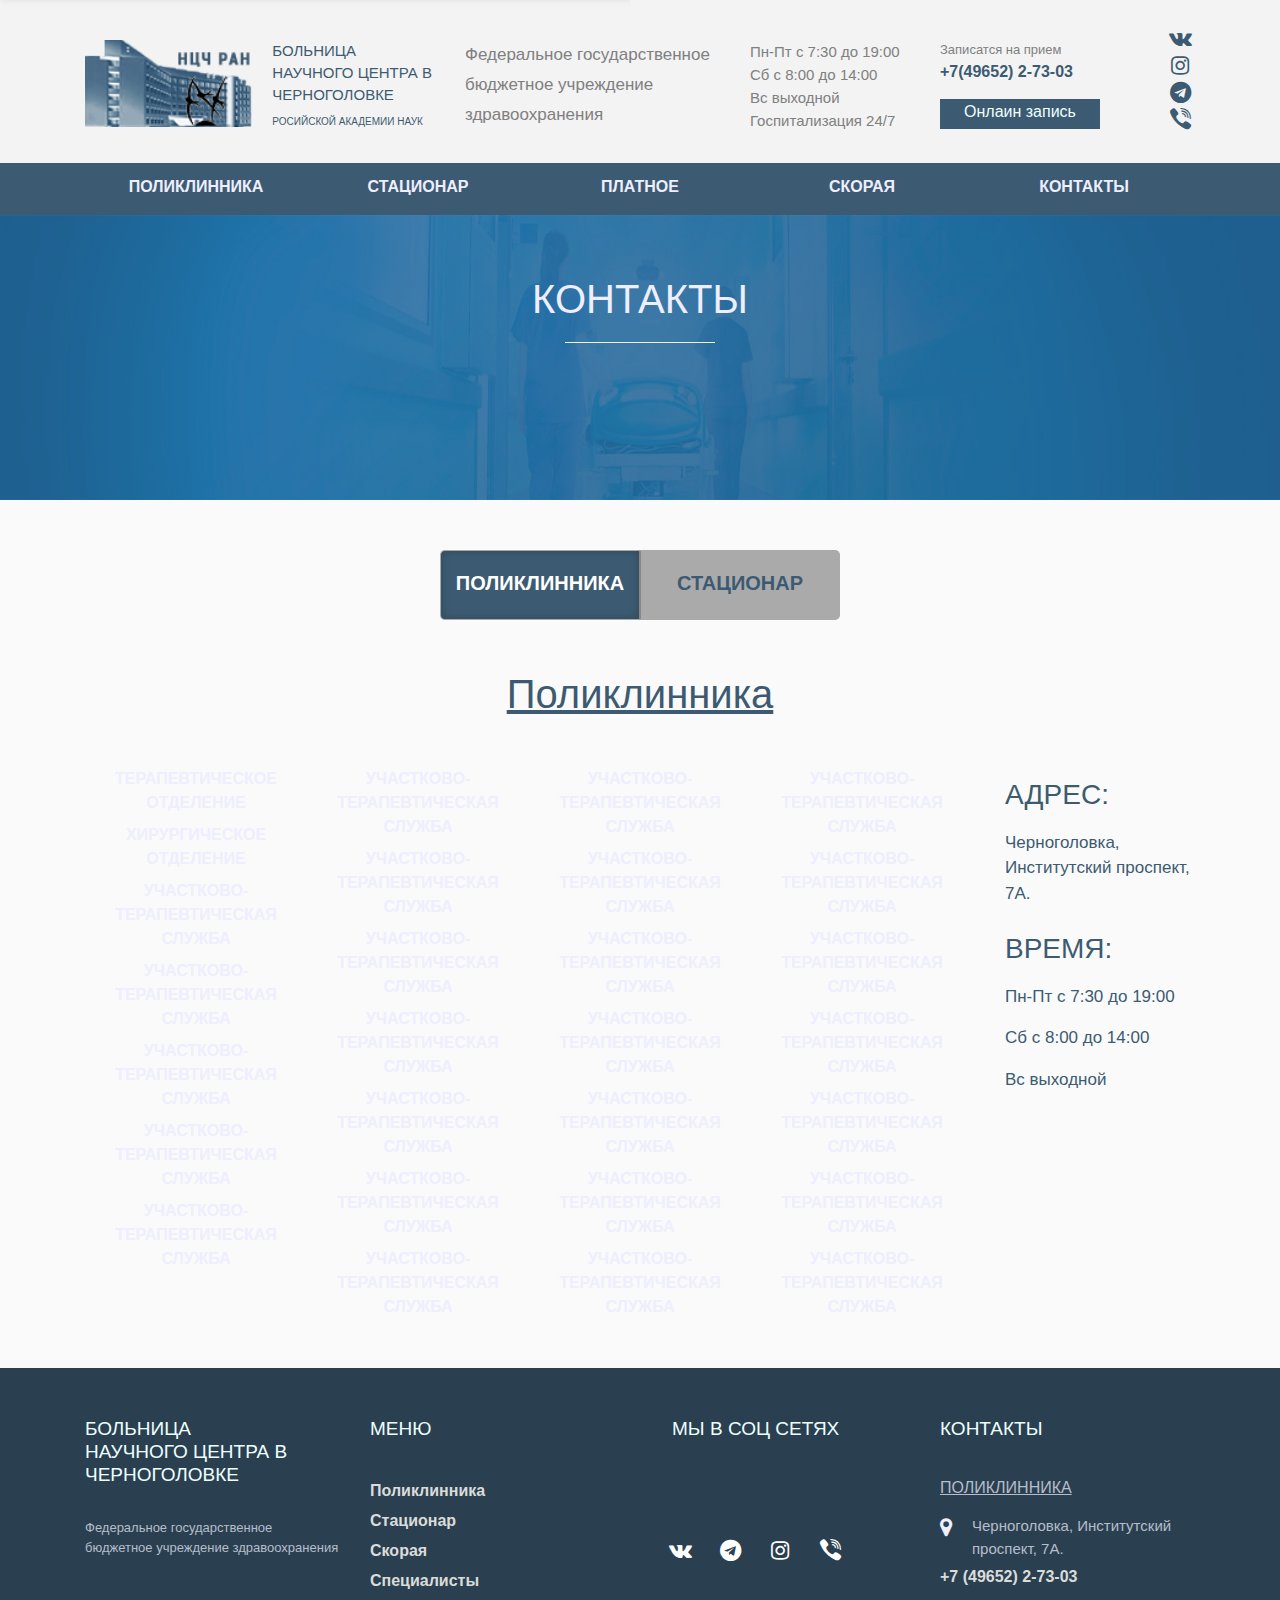
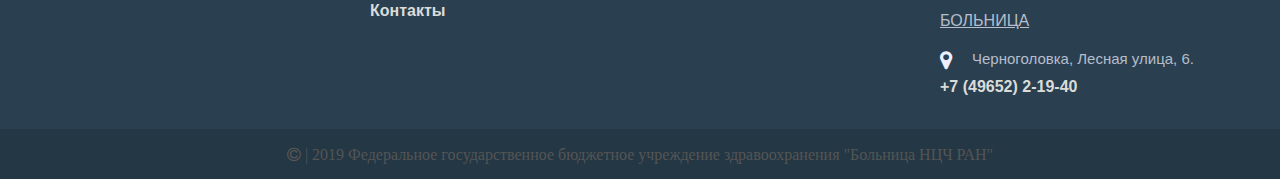
<file: wp-content/themes/chgmed_theme/index.html>
<!DOCTYPE html>
<html lang="ru">

<head>
  <meta charset="UTF-8">
  <meta name="viewport" content="width=device-width, initial-scale=1.0">
  <link rel="stylesheet" href="./css/bootstrap.min.css">
  <link rel="stylesheet" href="./css/fa-viber.css"> <!-- viber -->
  <link rel="stylesheet" href="./css/font-awesome.min.css">
  <link rel="stylesheet" href="./slick/slick.css">
  <link rel="stylesheet" href="./slick/slick-theme.css">
  <link rel="stylesheet" href="./css/hamburger.css">
  <link rel="stylesheet" href="./css/style.css">


  <title>newChgmed</title> 
</head>

<body>

  <div class="container">
    <div class="row header">
      <div class="header-logo col-xl-4 col-lg-4 col-md-5 col-sm-7 col-12">
        <a class="main-link" href="#"></a>
        <div class="header-logo_img">
          <img src="./img/logo.png" alt="logo">
        </div>
        <div class="header-logo_name">
          <h1>больница научного центра в черноголовке</h1><span>росийской академии наук</span>
        </div>
      </div>


      <div class="col-xl-3 col-lg-3 d-none d-lg-block">
        <div class="description">
          <p>Федеральное государственное
            бюджетное учреждение
            здравоохранения</p>
        </div>

      </div>
      <div class="col-xl-2 col-lg-2 col-md-3 col-sm-4 offset-md-0 offset-sm-1 col-12">
        <div class="timing">
          <p>Пн-Пт с 7:30 до 19:00 <br>
            Сб с 8:00 до 14:00 <br>
            Вс выходной<br>
            Госпитализация 24/7</p>
        </div>
      </div>
      <div class="col-xl-2 col-lg-2 col-md-3 col-sm-6 col-6">
        <div class="link">
          <span class="link-small">Записатся на прием</span>
          <a class="link-tel" href="tel:+74965227303">+7(49652) 2-73-03</a>

          <input class="button link-button" type="button" onclick="window.location.href = 'https://www.mobimed.ru/';"
            value="Онлаин запись">

        </div>
      </div>
      <div class="col-xl-1 col-lg-1 col-md-1 col-sm-6 col-6 social">
        <div class="social-keep">
          <div class="social-brick"><a class="social-brick_link" href="#"><i class="fa fa-vk fa-lg"></i></a></div>
          <div class="social-brick"><a class="social-brick_link" href="#"><i class="fa fa-instagram fa-lg"></i></a>
          </div>
          <div class="social-brick"><a class="social-brick_link" href="#"><i class="fa fa-telegram fa-lg"></i></a></div>
          <div class="social-brick"><a class="social-brick_link" href="#"><i class="fa fa-viber fa-lg"></i>
            </a></div>
          <!-- <i class="fa fa-whatsapp fa-lg"></i> -->
        </div>
      </div>
      <!-- <div class="temper">Телефон Call-центра | +7 (49652) 2-73-03</div> -->
    </div>
    <!-- --------------END ROW HEADER -------------- -->
  </div>
  <!-- ---------- END CONTAINER HEADER --------- -->


  <!-- ---------------- SECTION NAV --------------- -->

  <div class="nav ">
    <ul class="container nav-wrap">
      <li class="nav-wrap_elem"> <a class="nav-wrap_a" href="#">поликлинника</a>
        <ul class="nav-submenu">
          <li> <a href="#">Терапевтическое отделение</a></li>
          <li> <a href="#">Хирургическое отделение</a></li>
          <li> <a href="#">Участково-терапевтическая служба</a></li>
          <li> <a href="#">Участково-терапевтическая служба</a></li>
          <li> <a href="#">Участково-терапевтическая служба</a></li>
          <li> <a href="#">Участково-терапевтическая служба</a></li>
          <li> <a href="#">Участково-терапевтическая служба</a></li>
        </ul>
      </li>
      <li class="nav-wrap_elem"> <a class="nav-wrap_a" href="#">стационар</a>
        <ul class="nav-submenu">
          <li> <a href="#">Участково-терапевтическая служба</a></li>
          <li> <a href="#">Участково-терапевтическая служба</a></li>
          <li> <a href="#">Участково-терапевтическая служба</a></li>
          <li> <a href="#">Участково-терапевтическая служба</a></li>
          <li> <a href="#">Участково-терапевтическая служба</a></li>
          <li> <a href="#">Участково-терапевтическая служба</a></li>
          <li> <a href="#">Участково-терапевтическая служба</a></li>
        </ul>
      </li>
      <li class="nav-wrap_elem"> <a class="nav-wrap_a" href="#">платное</a>
        <ul class="nav-submenu">
          <li> <a href="#">Участково-терапевтическая служба</a></li>
          <li> <a href="#">Участково-терапевтическая служба</a></li>
          <li> <a href="#">Участково-терапевтическая служба</a></li>
          <li> <a href="#">Участково-терапевтическая служба</a></li>
          <li> <a href="#">Участково-терапевтическая служба</a></li>
          <li> <a href="#">Участково-терапевтическая служба</a></li>
          <li> <a href="#">Участково-терапевтическая служба</a></li>
        </ul>
      </li>
      <li class="nav-wrap_elem"> <a class="nav-wrap_a" href="#">скорая</a>
        <ul class="nav-submenu">
          <li> <a href="#">Участково-терапевтическая служба</a></li>
          <li> <a href="#">Участково-терапевтическая служба</a></li>
          <li> <a href="#">Участково-терапевтическая служба</a></li>
          <li> <a href="#">Участково-терапевтическая служба</a></li>
          <li> <a href="#">Участково-терапевтическая служба</a></li>
          <li> <a href="#">Участково-терапевтическая служба</a></li>
          <li> <a href="#">Участково-терапевтическая служба</a></li>
        </ul>
      </li>
      <li class="nav-wrap_elem"> <a class="nav-wrap_a" href="#">контакты</a>
        <ul class="nav-submenu">

        </ul>
      </li>

    </ul>

    <!-- mobil nav  -->
    <div class="mobil-nav" id='show'>
      <div class="burger burger-3">
        <input class="dn" type="checkbox" name="burger3" id="burger3" />
        <label for="burger3"><span class="bar bar-1"></span><span class="bar bar-2"></span><span
            class="bar bar-3"></span>
        </label>
        <label for="burger3" id="r0">МЕНЮ</label>
      </div>
    </div>
    <div class="overlay">

    </div>
    <ul class="mobil-nav_menu" id="close">

      <li><a class="a mobil-nav_elem" href="#">поликлинника</a></li>
      <li><a class="a mobil-nav_elem" href="#">Стационар</a></li>
      <li><a class="a mobil-nav_elem" href="#">платное</a></li>
      <li><a class="a mobil-nav_elem" href="#">скорая</a></li>
      <li><a class="a mobil-nav_elem" href="#">контакты</a></li>
  </div>





  <!-- ---------- END SECTION NAV --------- -->

  <!-- ----------------------------------------------------------------- !!!!!!!!!!!!!!!!!!!!!!!!!!!!!!!!!!!!!!!!!!!!!!!!!!!!!!!!!!!!!!!!!!!!!!!!!!!!!!!! --------------------------------------------  -->


  <div class="features">
    <div class="features_img-wrap">
      <img src="./img/banner_hospital.jpg" alt="" class="features_img">
    </div>
  
    <div class="container">
      <div class="row">
        <div class="features_name">
          <h2>контакты </h2>
        </div>
      </div>
    </div>
  </div>

<div class="contacts">
  <div class="container">
    <div class="row">
      <div class="contactsPage tabs">
        <div class="contactsPage-Tabs ">
          <div class="contactsPage-polyclinic_tab tab">Поликлинника</div>
          <div class="contactsPage-hospital_tab tab">Стационар</div>
        </div>
        <div class="map">



          <div id="polyclinic-map" class="tabs__content  active">
            <h2>Поликлинника</h2>
            <div class="polyclinic-map_wrap">
              <div class="polyclinic-map_map col-12 col-sm-12 col-md-7 col-lg-8 col-xl-9">
                <script type="text/javascript" charset="utf-8" async
                  src="https://api-maps.yandex.ru/services/constructor/1.0/js/?um=constructor%3Aee6a7dea42d0e48b7960eace476b49c038c9fa9434973ff6e3a24911488f39d1&amp;width=100%&amp;height=100%&amp;lang=ru_RU&amp;scroll=false"></script>
              </div>
  
              <div class="map-description">
                <h3>Адрес:</h3>
                <p>Черноголовка, Институтский проспект, 7А.</p>
                <h3>время:</h3>
                <p>Пн-Пт с 7:30 до 19:00</p>
                <p> Сб с 8:00 до 14:00</p>
                <p> Вс выходной</p>
  
              </div>
            </div>
          </div>


          
          <div id="hospital-map" class="tabs__content">
            <h2>Стационар</h2>
            <div class="polyclinic-map_wrap">
              <div class="polyclinic-map_map col-12 col-sm-12 col-md-7 col-lg-8 col-xl-9">
                <script type="text/javascript" charset="utf-8" async
                  src="https://api-maps.yandex.ru/services/constructor/1.0/js/?um=constructor%3A5e42a317fb744986f21bfc598b2de2db5ed047b9ae8317566379aff63fd9894f&amp;width=100%&amp;height=100%&amp;lang=ru_RU&amp;scroll=false"></script>
              </div>
  
              <div class="map-description">
                <h3>Адрес:</h3>
                <p>Черноголовка, Институтский проспект, 7А.</p>
                <h3>время:</h3>
                <p>Пн-Пт с 7:30 до 19:00</p>
                <p> Сб с 8:00 до 14:00</p>
                <p> Вс выходной</p>
  
              </div>
            </div>
          </div>
  
        </div>
      </div>
  
  
    </div>
  </div>
  </div>
</div>

    <!--  --------------- FOOTER --------------- -->

    <footer class="footer">
      <div class="container">
        <div class="row">
          <div class="col-xl-3 col-lg-3 col-md-3 col-sm-3 col-12">
            <div class="footer-about">
              <h4 class="footer-title">больница <br> научного центра в черноголовке</h4>
              <p>Федеральное государственное
                бюджетное учреждение
                здравоохранения</p>
            </div>
          </div>
          <div class="col-xl-3 col-lg-3 col-md-3 col-sm-3 col-12">
            <h4 class="footer-title">меню</h4>

            <ul class="footer_menu">
              <li><a href="#">Поликлинника</a></li>
              <li><a href="#">Стационар</a> </li>
              <li><a href="#">Скорая</a> </li>
              <li><a href="#">Специалисты</a> </li>
              <li><a href="#">Контакты</a> </li>

            </ul>
          </div>
          <div class="col-xl-3 col-lg-3 col-md-3 col-sm-3 col-12">
            <h4 class="footer-title shift ">мы в соц сетях</h4>
            <div class="soc_wrap">
              <a class="soc" href="#"><i class="fa fa-vk fa-lg"></i></a>
              <a class="soc" href="#"><i class="fa fa-telegram fa-lg"></i></a>
              <a class="soc" href="#"><i class="fa fa-instagram fa-lg"></i></a>
              <a class="soc" href="#"><i class="fa fa-viber fa-lg"></i></a>
            </div>

          </div>

          <div class="col-xl-3 col-lg-3 col-md-3 col-sm-3 col-12">
            <h4 class="footer-title">контакты</h4>
            <div class="footer-contacts">
              <div class="footer-contact_name">Поликлинника</div>
              <div class="footer-contact_locate"><i class="fa fa-map-marker fa-lg" aria-hidden="true"></i>
                <p>Черноголовка, Институтский проспект, 7А.</p>
              </div>
              <div class="footer-contact_tel"><a href="tel:+74965227303">+7 (49652) 2-73-03</a></div>
            </div>
            <div class="footer-contacts">
              <div class="footer-contact_name">Больница</div>
              <div class="footer-contact_locate"><i class="fa fa-map-marker fa-lg" aria-hidden="true"></i>
                <p>Черноголовка, Лесная улица, 6.</p>
              </div>
              <div class="footer-contact_tel"> <a href="tel:+74965221940">+7 (49652) 2-19-40</a> </div>
            </div>
          </div>

        </div>
      </div>
    </footer>
    <div class="copyright">
      <i class="fa fa-copyright"> | 2019 Федеральное государственное бюджетное учреждение здравоохранения "Больница НЦЧ
        РАН"</i>
    </div>


    <!-- <div class="temp"></div> -->



    <script src="./js/bootstrap.min.js"></script>
    <script src="./js/main.js"></script>


    <script src="https://code.jquery.com/jquery-2.2.0.min.js"></script>
    <script src="./slick/slick.min.js"></script>

    <!-- menu top -->


    <script>
      $(function () {
        $(window).scroll(function () {
          if ($(this).scrollTop() >= 158) {
            $('div.nav').addClass('nav_active');
          }
          else {
            $('div.nav').removeClass('nav_active');
          }
        });
      });




    </script>
   <script>

      $(".tabs__content").not(":first").hide();
      $(".tabs .tab").click(function() {
        $(".tabs .tab").removeClass("active").eq($(this).index()).addClass("active");
        $(".tabs__content").hide().eq($(this).index()).fadeIn()
      }).eq(0).addClass("active");


   </script>


    <!-- menu mobil  -->


</body>


</html>
</file>
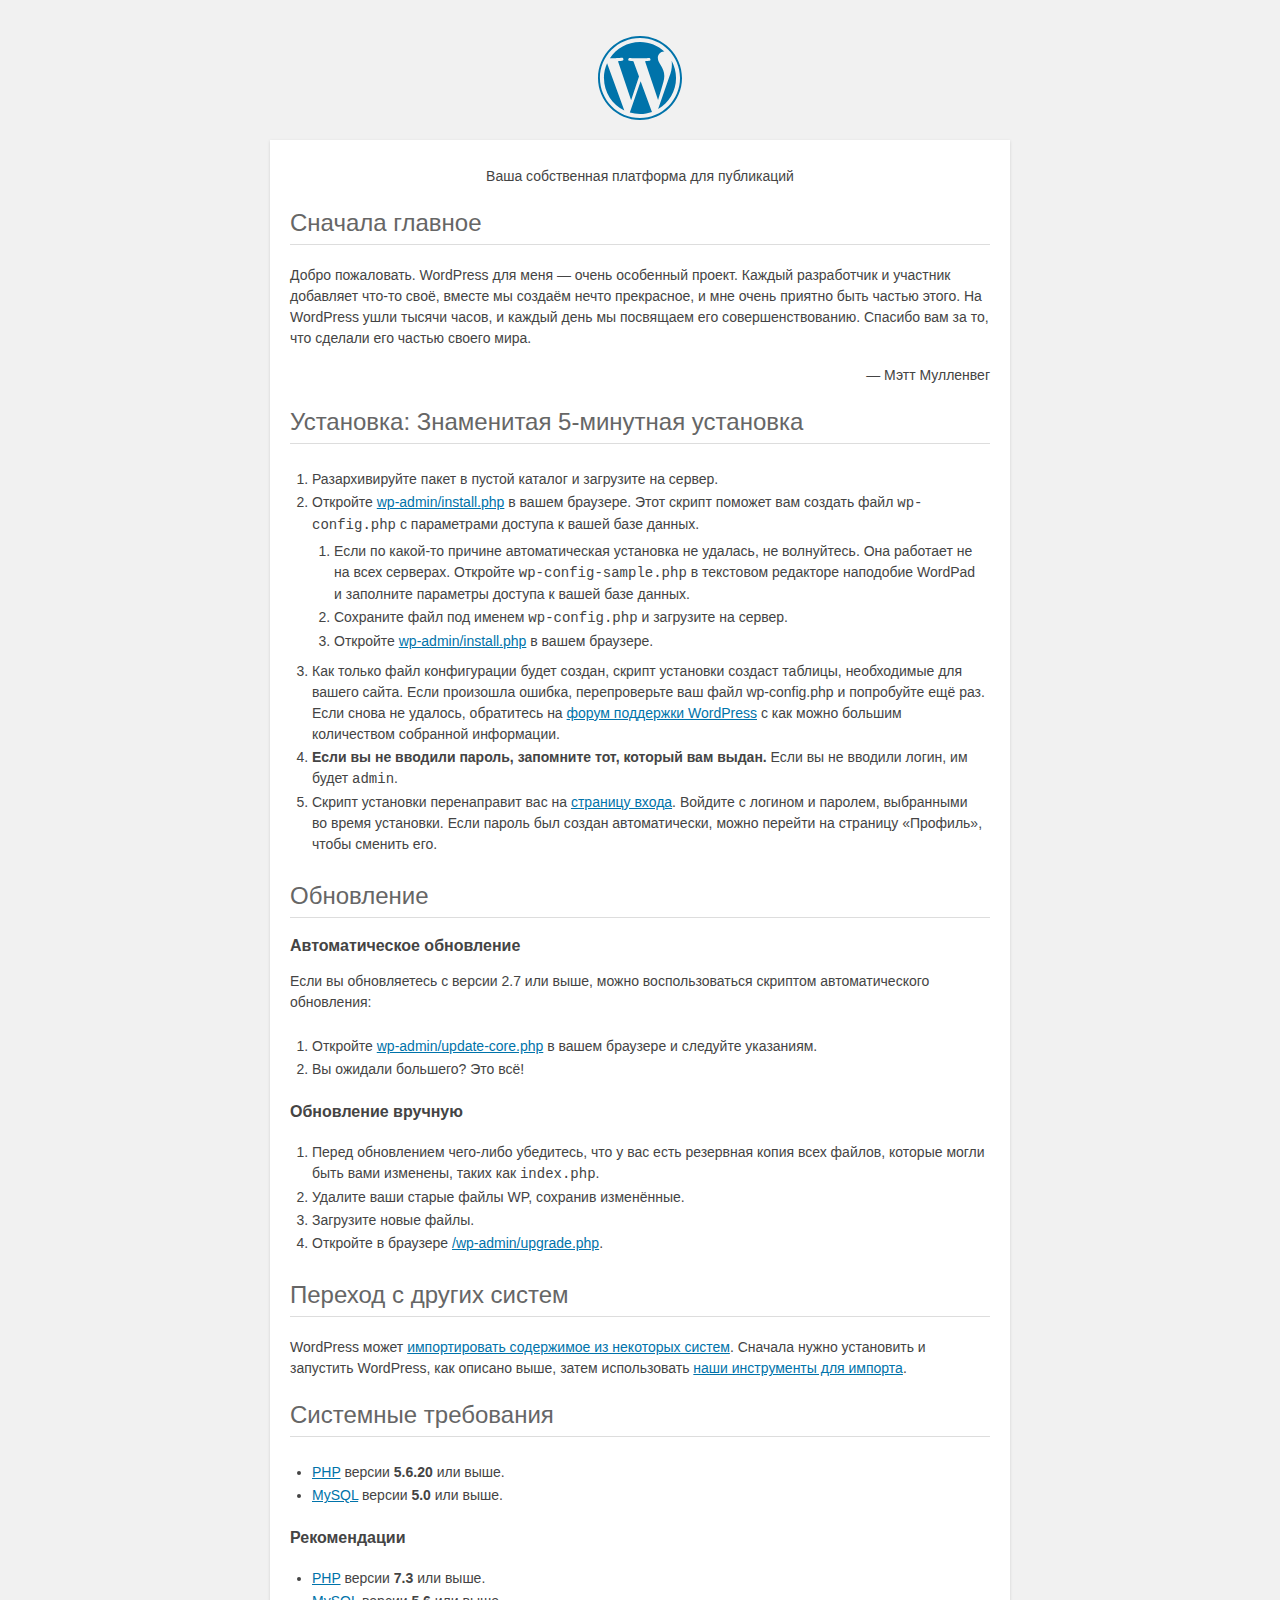
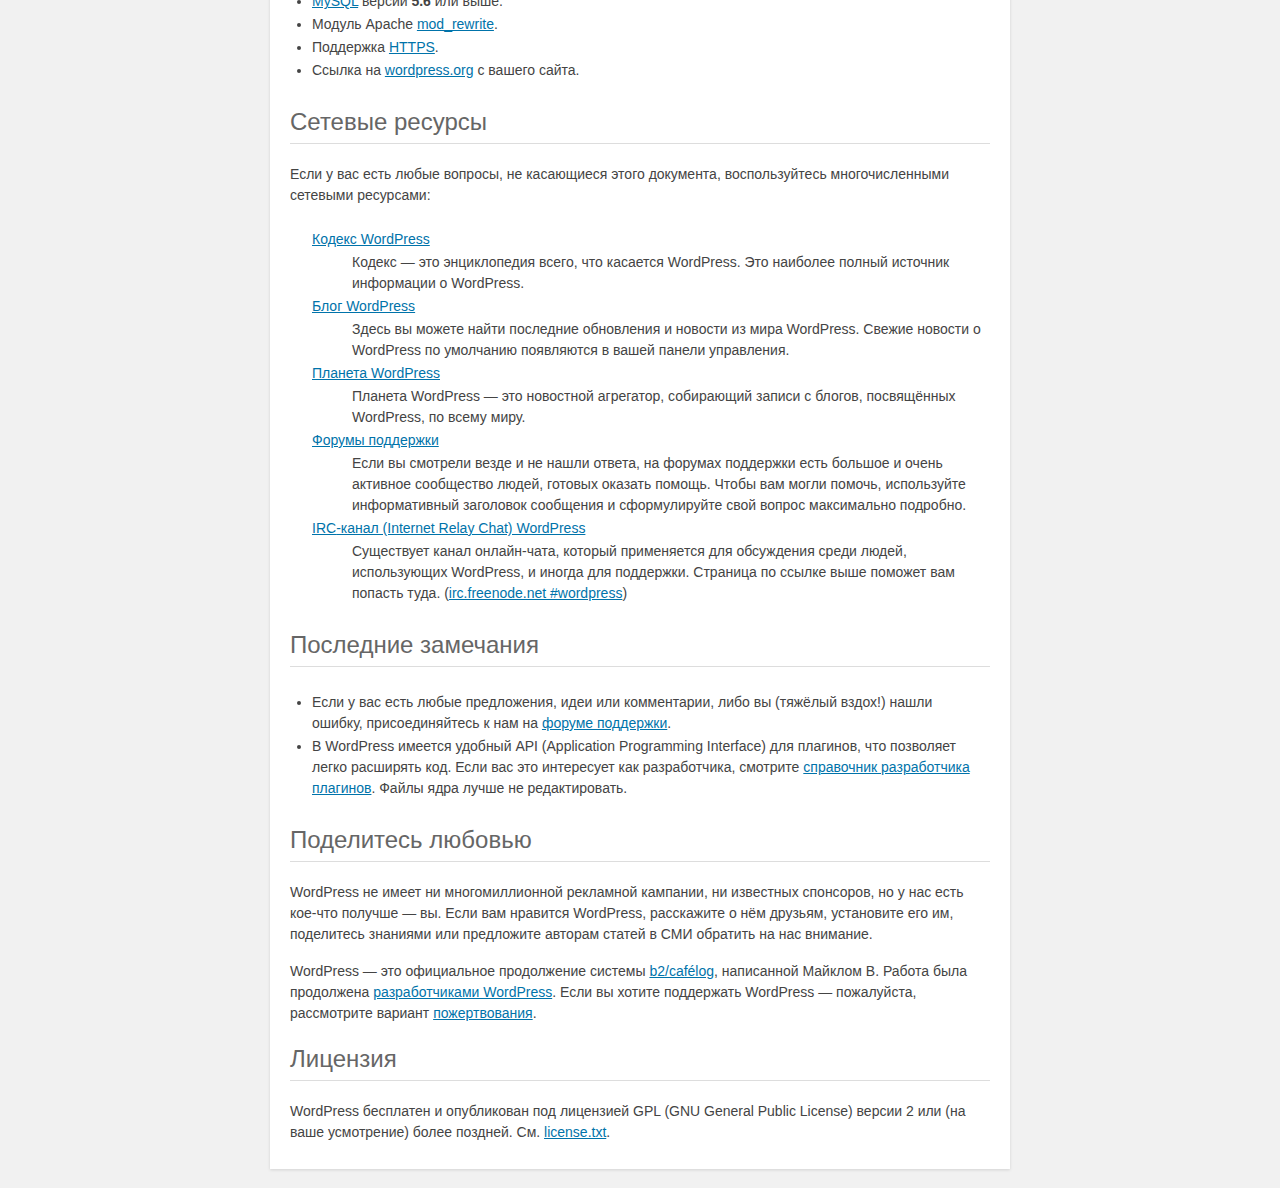
<file: readme.html>
<!DOCTYPE html>
<html lang="ru">
<head>
	<meta name="viewport" content="width=device-width" />
	<meta http-equiv="Content-Type" content="text/html; charset=utf-8" />
	<title>WordPress &#8250; ReadMe</title>
	<link rel="stylesheet" href="wp-admin/css/install.css?ver=20100228" type="text/css" />
</head>
<body>
<h1 id="logo">
	<a href="https://wordpress.org/"><img alt="WordPress" src="wp-admin/images/wordpress-logo.png" /></a>
</h1>
<p style="text-align: center">Ваша собственная платформа для публикаций</p>

<h2>Сначала главное</h2>
<p>Добро пожаловать. WordPress для меня &#8212; очень особенный проект. Каждый разработчик и участник добавляет что-то своё, вместе мы создаём нечто прекрасное, и мне очень приятно быть частью этого. На WordPress ушли тысячи часов, и каждый день мы посвящаем его совершенствованию. Спасибо вам за то, что сделали его частью своего мира.</p>
<p style="text-align: right">&#8212; Мэтт Мулленвег</p>

<h2>Установка: Знаменитая 5-минутная установка</h2>
<ol>
	<li>Разархивируйте пакет в пустой каталог и загрузите на сервер.</li>
	<li>Откройте <span class="file"><a href="wp-admin/install.php">wp-admin/install.php</a></span> в вашем браузере. Этот скрипт поможет вам создать файл <code>wp-config.php</code> с параметрами доступа к вашей базе данных.
		<ol>
			<li>Если по какой-то причине автоматическая установка не удалась, не волнуйтесь. Она работает не на всех серверах. Откройте <code>wp-config-sample.php</code> в текстовом редакторе наподобие WordPad и заполните параметры доступа к вашей базе данных.</li>
			<li>Сохраните файл под именем <code>wp-config.php</code> и загрузите на сервер.</li>
			<li>Откройте <span class="file"><a href="wp-admin/install.php">wp-admin/install.php</a></span> в вашем браузере.</li>
		</ol>
	</li>
	<li>Как только файл конфигурации будет создан, скрипт установки создаст таблицы, необходимые для вашего сайта. Если произошла ошибка, перепроверьте ваш файл <span class="file">wp-config.php</span> и попробуйте ещё раз. Если снова не удалось, обратитесь на <a href="https://ru.wordpress.org/support/forums/">форум поддержки WordPress</a> с как можно большим количеством собранной информации.</li>
	<li><strong>Если вы не вводили пароль, запомните тот, который вам выдан.</strong> Если вы не вводили логин, им будет <code>admin</code>.</li>
	<li> Скрипт установки перенаправит вас на <a href="wp-login.php">страницу входа</a>. Войдите с логином и паролем, выбранными во время установки. Если пароль был создан автоматически, можно перейти на страницу &laquo;Профиль&raquo;, чтобы сменить его.</li>
</ol>

<h2>Обновление</h2>
<h3>Автоматическое обновление</h3>
<p>Если вы обновляетесь с версии 2.7 или выше, можно воспользоваться скриптом автоматического обновления:</p>
<ol>
	<li>Откройте <span class="file"><a href="wp-admin/update-core.php">wp-admin/update-core.php</a></span> в вашем браузере и следуйте указаниям.</li>
	<li>Вы ожидали большего? Это всё!</li>
</ol>

<h3>Обновление вручную</h3>
<ol>
	<li>Перед обновлением чего-либо убедитесь, что у вас есть резервная копия всех файлов, которые могли быть вами изменены, таких как <code>index.php</code>.</li>
	<li>Удалите ваши старые файлы WP, сохранив изменённые.</li>
	<li>Загрузите новые файлы.</li>
	<li>Откройте в браузере <span class="file"><a href="wp-admin/upgrade.php">/wp-admin/upgrade.php</a>.</span></li>
</ol>

<h2>Переход с других систем</h2>
<p>WordPress может <a href="https://wordpress.org/support/article/importing-content/">импортировать содержимое из некоторых систем</a>. Сначала нужно установить и запустить WordPress, как описано выше, затем использовать <a href="wp-admin/import.php">наши инструменты для импорта</a>.</p>

<h2>Системные требования</h2>
<ul>
	<li><a href="https://secure.php.net/">PHP</a> версии <strong>5.6.20</strong> или выше.</li>
	<li><a href="https://www.mysql.com/">MySQL</a> версии <strong>5.0</strong> или выше.</li>
</ul>

<h3>Рекомендации</h3>
<ul>
	<li><a href="https://secure.php.net/">PHP</a> версии <strong>7.3</strong> или выше.</li>
	<li><a href="https://www.mysql.com/">MySQL</a> версии <strong>5.6</strong> или выше.</li>
	<li>Модуль Apache <a href="https://httpd.apache.org/docs/2.2/mod/mod_rewrite.html">mod_rewrite</a>.</li>
	<li>Поддержка <a href="https://wordpress.org/news/2016/12/moving-toward-ssl/">HTTPS</a>.</li>
	<li>Ссылка на <a href="https://wordpress.org/">wordpress.org</a> c вашего сайта.</li>
</ul>

<h2>Сетевые ресурсы</h2>
<p>Если у вас есть любые вопросы, не касающиеся этого документа, воспользуйтесь многочисленными сетевыми ресурсами:</p>
<dl>
	<dt><a href="https://codex.wordpress.org/Заглавная_страница">Кодекс WordPress</a></dt>
		<dd>Кодекс &#8212; это энциклопедия всего, что касается WordPress. Это наиболее полный источник информации о WordPress.</dd>
	<dt><a href="https://wordpress.org/news/">Блог WordPress</a></dt>
		<dd>Здесь вы можете найти последние обновления и новости из мира WordPress. Свежие новости о WordPress по умолчанию появляются в вашей панели управления.</dd>
	<dt><a href="https://planet.wordpress.org/">Планета WordPress </a></dt>
		<dd>Планета WordPress &#8212; это новостной агрегатор, собирающий записи с блогов, посвящённых WordPress, по всему миру.</dd>
	<dt><a href="https://ru.wordpress.org/support/forums/">Форумы поддержки</a></dt>
		<dd>Если вы смотрели везде и не нашли ответа, на форумах поддержки есть большое и очень активное сообщество людей, готовых оказать помощь. Чтобы вам могли помочь, используйте информативный заголовок сообщения и сформулируйте свой вопрос максимально подробно.</dd>
	<dt><a href="https://codex.wordpress.org/IRC"><abbr>IRC</abbr>-канал (Internet Relay Chat) WordPress</a></dt>
		<dd>Существует канал онлайн-чата, который применяется для обсуждения среди людей, использующих WordPress, и иногда для поддержки. Страница по ссылке выше поможет вам попасть туда. (<a href="irc://irc.freenode.net/wordpress">irc.freenode.net #wordpress</a>)</dd>
</dl>

<h2>Последние замечания</h2>
<ul>
	<li>Если у вас есть любые предложения, идеи или комментарии, либо вы (тяжёлый вздох!) нашли ошибку, присоединяйтесь к нам на <a href="https://ru.wordpress.org/support/forums/">форуме поддержки</a>.</li>
	<li>В WordPress имеется удобный <abbr>API</abbr> (Application Programming Interface) для плагинов, что позволяет легко расширять код. Если вас это интересует как разработчика, смотрите <a href="https://developer.wordpress.org/plugins/">справочник разработчика плагинов</a>. Файлы ядра лучше не редактировать.</li>
</ul>

<h2>Поделитесь любовью</h2>
<p>WordPress не имеет ни многомиллионной рекламной кампании, ни известных спонсоров, но у нас есть кое-что получше &#8212; вы. Если вам нравится WordPress, расскажите о нём друзьям, установите его им, поделитесь знаниями или предложите авторам статей в СМИ обратить на нас внимание.</p>

<p>WordPress &#8212; это официальное продолжение системы <a href="http://cafelog.com/">b2/caf&#233;log</a>, написанной Майклом В. Работа была продолжена <a href="https://wordpress.org/about/">разработчиками WordPress</a>. Если вы хотите поддержать WordPress &#8212; пожалуйста, рассмотрите вариант <a href="https://wordpress.org/donate/">пожертвования</a>.</p>

<h2>Лицензия</h2>
<p>WordPress бесплатен и опубликован под лицензией <abbr>GPL</abbr> (GNU General Public License) версии 2 или (на ваше усмотрение) более поздней. См. <a href="license.txt">license.txt</a>.</p>

</body>
</html>
</file>
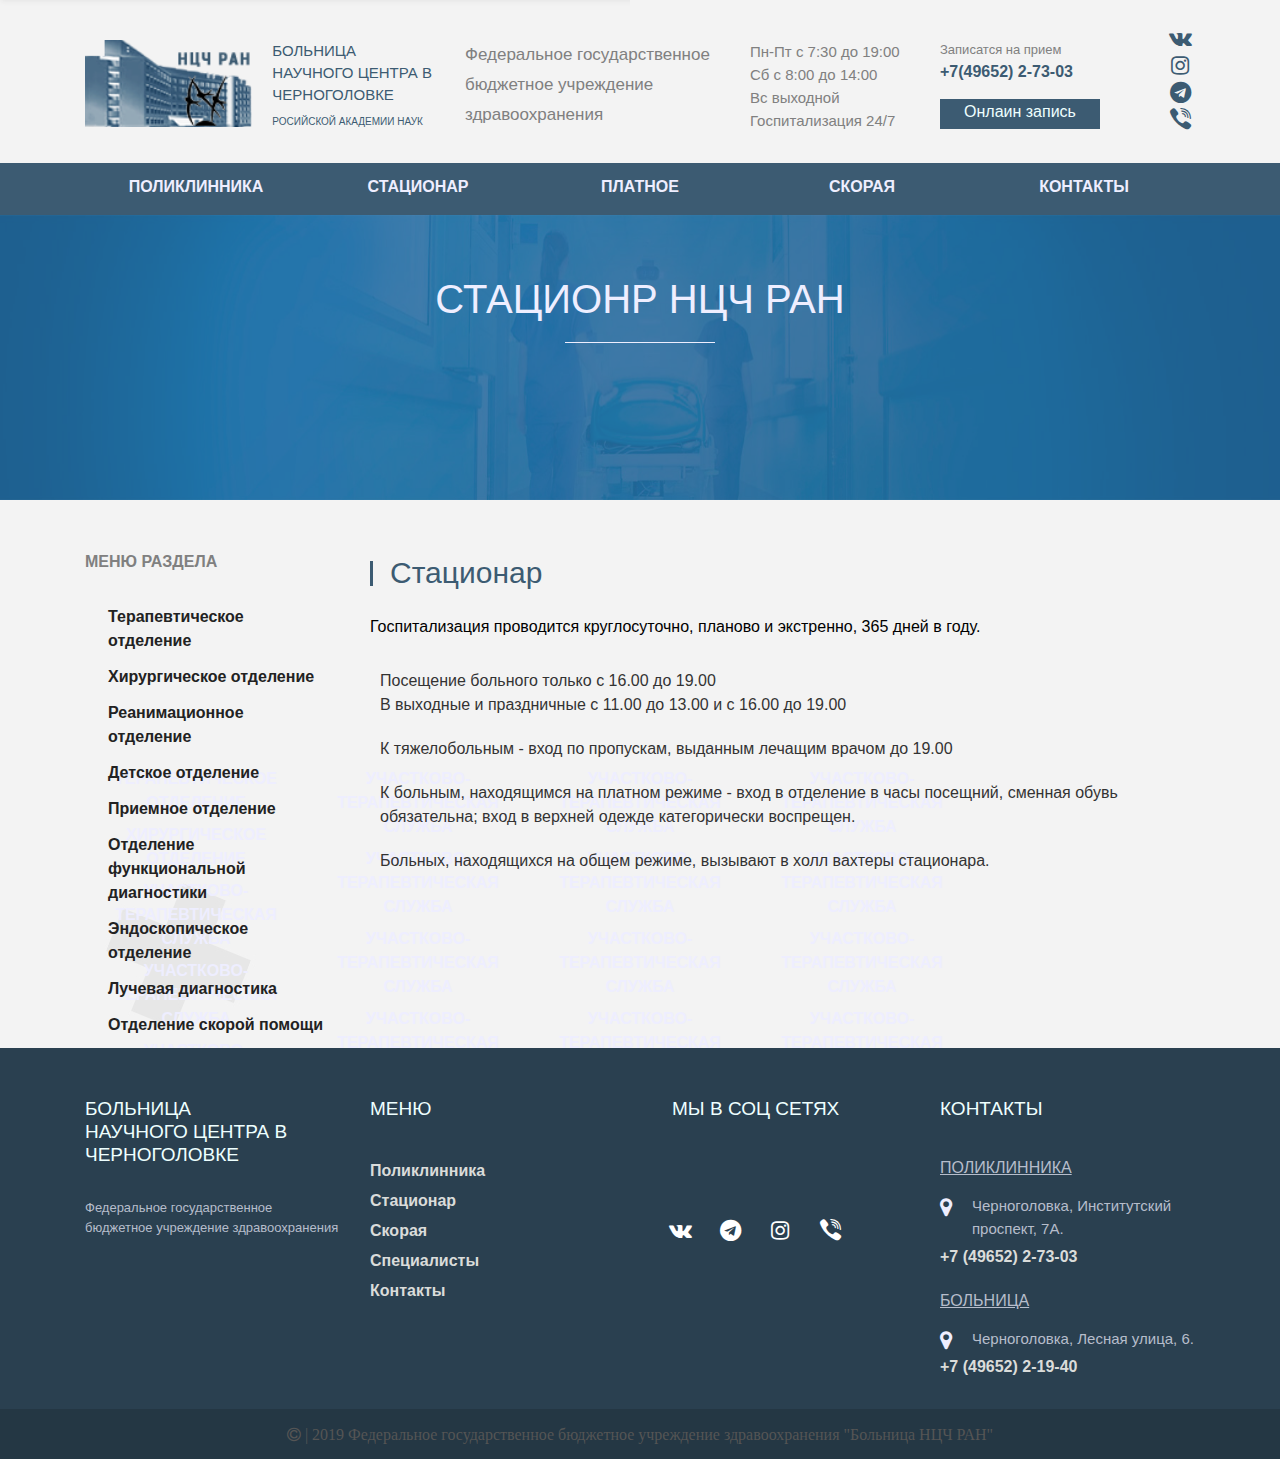
<file: wp-content/themes/chgmed_theme/main1.html>
<!DOCTYPE html>
<html lang="ru">

<head>
  <meta charset="UTF-8">
  <meta name="viewport" content="width=device-width, initial-scale=1.0">
  <link rel="stylesheet" href="./css/bootstrap.min.css">
  <link rel="stylesheet" href="./css/fa-viber.css"> <!-- viber -->
  <link rel="stylesheet" href="./css/font-awesome.min.css">
  <link rel="stylesheet" href="./slick/slick.css">
  <link rel="stylesheet" href="./slick/slick-theme.css">
  <link rel="stylesheet" href="./css/hamburger.css">
  <link rel="stylesheet" href="./css/style.css">

  <title>newChgmed</title>
</head>

<body>

  <div class="container">
    <div class="row header">
      <div class="header-logo col-xl-4 col-lg-4 col-md-5 col-sm-7 col-12">
        <a class="main-link" href="#"></a>
        <div class="header-logo_img">
          <img src="./img/logo.png" alt="logo">
        </div>
        <div class="header-logo_name">
          <h1>больница научного центра в черноголовке</h1><span>росийской академии наук</span>
        </div>
      </div>


      <div class="col-xl-3 col-lg-3 d-none d-lg-block">
        <div class="description">
          <p>Федеральное государственное
            бюджетное учреждение
            здравоохранения</p>
        </div>

      </div>
      <div class="col-xl-2 col-lg-2 col-md-3 col-sm-4 offset-md-0 offset-sm-1 col-12">
        <div class="timing">
          <p>Пн-Пт с 7:30 до 19:00 <br>
            Сб с 8:00 до 14:00 <br>
            Вс выходной<br>
            Госпитализация 24/7</p>
        </div>
      </div>
      <div class="col-xl-2 col-lg-2 col-md-3 col-sm-6 col-6">
        <div class="link">
          <span class="link-small">Записатся на прием</span>
          <a class="link-tel" href="tel:+74965227303">+7(49652) 2-73-03</a>

          <input class="button link-button" type="button" onclick="window.location.href = 'https://www.mobimed.ru/';"
            value="Онлаин запись">

        </div>
      </div>
      <div class="col-xl-1 col-lg-1 col-md-1 col-sm-6 col-6 social">
        <div class="social-keep">
          <div class="social-brick"><a class="social-brick_link" href="#"><i class="fa fa-vk fa-lg"></i></a></div>
          <div class="social-brick"><a class="social-brick_link" href="#"><i class="fa fa-instagram fa-lg"></i></a>
          </div>
          <div class="social-brick"><a class="social-brick_link" href="#"><i class="fa fa-telegram fa-lg"></i></a></div>
          <div class="social-brick"><a class="social-brick_link" href="#"><i class="fa fa-viber fa-lg"></i>
            </a></div>
          <!-- <i class="fa fa-whatsapp fa-lg"></i> -->
        </div>
      </div>
      <!-- <div class="temper">Телефон Call-центра | +7 (49652) 2-73-03</div> -->
    </div>
    <!-- --------------END ROW HEADER -------------- -->
  </div>
  <!-- ---------- END CONTAINER HEADER --------- -->


  <!-- ---------------- SECTION NAV --------------- -->

  <div class="nav ">
    <ul class="container nav-wrap">
      <li class="nav-wrap_elem"> <a class="nav-wrap_a" href="#">поликлинника</a>
        <ul class="nav-submenu">
          <li> <a href="#">Терапевтическое отделение</a></li>
          <li> <a href="#">Хирургическое отделение</a></li>
          <li> <a href="#">Участково-терапевтическая служба</a></li>
          <li> <a href="#">Участково-терапевтическая служба</a></li>
          <li> <a href="#">Участково-терапевтическая служба</a></li>
          <li> <a href="#">Участково-терапевтическая служба</a></li>
          <li> <a href="#">Участково-терапевтическая служба</a></li>
        </ul>
      </li>
      <li class="nav-wrap_elem"> <a class="nav-wrap_a" href="#">стационар</a>
        <ul class="nav-submenu">
          <li> <a href="#">Участково-терапевтическая служба</a></li>
          <li> <a href="#">Участково-терапевтическая служба</a></li>
          <li> <a href="#">Участково-терапевтическая служба</a></li>
          <li> <a href="#">Участково-терапевтическая служба</a></li>
          <li> <a href="#">Участково-терапевтическая служба</a></li>
          <li> <a href="#">Участково-терапевтическая служба</a></li>
          <li> <a href="#">Участково-терапевтическая служба</a></li>
        </ul>
      </li>
      <li class="nav-wrap_elem"> <a class="nav-wrap_a" href="#">платное</a>
        <ul class="nav-submenu">
          <li> <a href="#">Участково-терапевтическая служба</a></li>
          <li> <a href="#">Участково-терапевтическая служба</a></li>
          <li> <a href="#">Участково-терапевтическая служба</a></li>
          <li> <a href="#">Участково-терапевтическая служба</a></li>
          <li> <a href="#">Участково-терапевтическая служба</a></li>
          <li> <a href="#">Участково-терапевтическая служба</a></li>
          <li> <a href="#">Участково-терапевтическая служба</a></li>
        </ul>
      </li>
      <li class="nav-wrap_elem"> <a class="nav-wrap_a" href="#">скорая</a>
        <ul class="nav-submenu">
          <li> <a href="#">Участково-терапевтическая служба</a></li>
          <li> <a href="#">Участково-терапевтическая служба</a></li>
          <li> <a href="#">Участково-терапевтическая служба</a></li>
          <li> <a href="#">Участково-терапевтическая служба</a></li>
          <li> <a href="#">Участково-терапевтическая служба</a></li>
          <li> <a href="#">Участково-терапевтическая служба</a></li>
          <li> <a href="#">Участково-терапевтическая служба</a></li>
        </ul>
      </li>
      <li class="nav-wrap_elem"> <a class="nav-wrap_a" href="#">контакты</a>
        <ul class="nav-submenu">

        </ul>
      </li>

    </ul>

    <!-- mobil nav  -->
    <div class="mobil-nav" id='show'>
      <div class="burger burger-3">
        <input class="dn" type="checkbox" name="burger3" id="burger3" />
        <label for="burger3"><span class="bar bar-1"></span><span class="bar bar-2"></span><span
            class="bar bar-3"></span>
        </label>
        <label for="burger3" id="r0">МЕНЮ</label>
      </div>
    </div>
    <div class="overlay">

    </div>
    <ul class="mobil-nav_menu" id="close">

      <li><a class="a mobil-nav_elem" href="#">поликлинника</a></li>
      <li><a class="a mobil-nav_elem" href="#">Стационар</a></li>
      <li><a class="a mobil-nav_elem" href="#">платное</a></li>
      <li><a class="a mobil-nav_elem" href="#">скорая</a></li>
      <li><a class="a mobil-nav_elem" href="#">контакты</a></li>
  </div>





  <!-- ---------- END SECTION NAV --------- -->

  <!-- ----------------------------------------------------------------- !!!!!!!!!!!!!!!!!!!!!!!!!!!!!!!!!!!!!!!!!!!!!!!!!!!!!!!!!!!!!!!!!!!!!!!!!!!!!!!! --------------------------------------------  -->


  <div class="features">
    <div class="features_img-wrap">
      <img src="./img/banner_hospital.jpg" alt="" class="features_img">
    </div>
    
    <div class="container">
      <div class="row">
        <div class="features_name">
          <h2>стационр нцч ран </h2>
        </div>
      </div>
    </div>

    <div class="hospital">
      <div class="container">
        <div class="row">
          <div class="hidden-sm col-md-3 ">
            <div class="sidebar_title">
              меню раздела
            </div>
            <ul class="sidebar">
              <li> <a href="#">Терапевтическое отделение</a></li>
              <li> <a href="#">Хирургическое отделение</a></li>
              <li> <a href="#">Реанимационное отделение</a></li>
              <li> <a href="#">Детское отделение</a></li>
              <li> <a href="#">Приемное отделение</a></li>
              <li> <a href="#">Отделение функциональной диагностики</a></li>
              <li> <a href="#">Эндоскопическое отделение</a></li>
              <li> <a href="#">Лучевая диагностика</a></li>
              <li> <a href="#">Отделение скорой помощи</a></li>
            </ul>

          </div>
          <div class="col-sm-12 col-md-9 col-lg-9">
            <div class="hospital_title">Стационар</div>
            <div class="hospital_subtitle">Госпитализация проводится круглосуточно, планово и экстренно, 365 дней в
              году.</div>
            <ul class="hospital_description">
              <li>Посещение больного только с 16.00 до 19.00 <br>
                В выходные и праздничные с 11.00 до 13.00 и с 16.00 до 19.00</li>
              <li>К тяжелобольным - вход по пропускам, выданным лечащим врачом до 19.00</li>
              <li>К больным, находящимся на платном режиме - вход в отделение в часы посещний, сменная обувь
                обязательна; вход в верхней
                одежде категорически воспрещен.</li>
              <li>Больных, находящихся на общем режиме, вызывают в холл вахтеры стационара.</li>
            </ul>

          </div>
        </div>
      </div>
    </div>









    <!--  --------------- FOOTER --------------- -->

    <footer class="footer">
      <div class="container">
        <div class="row">
          <div class="col-xl-3 col-lg-3 col-md-3 col-sm-3 col-12">
            <div class="footer-about">
              <h4 class="footer-title">больница <br> научного центра в черноголовке</h4>
              <p>Федеральное государственное
                бюджетное учреждение
                здравоохранения</p>
            </div>
          </div>
          <div class="col-xl-3 col-lg-3 col-md-3 col-sm-3 col-12">
            <h4 class="footer-title">меню</h4>

            <ul class="footer_menu">
              <li><a href="#">Поликлинника</a></li>
              <li><a href="#">Стационар</a> </li>
              <li><a href="#">Скорая</a> </li>
              <li><a href="#">Специалисты</a> </li>
              <li><a href="#">Контакты</a> </li>

            </ul>
          </div>
          <div class="col-xl-3 col-lg-3 col-md-3 col-sm-3 col-12">
            <h4 class="footer-title shift ">мы в соц сетях</h4>
            <div class="soc_wrap">
              <a class="soc" href="#"><i class="fa fa-vk fa-lg"></i></a>
              <a class="soc" href="#"><i class="fa fa-telegram fa-lg"></i></a>
              <a class="soc" href="#"><i class="fa fa-instagram fa-lg"></i></a>
              <a class="soc" href="#"><i class="fa fa-viber fa-lg"></i></a>
            </div>

          </div>

          <div class="col-xl-3 col-lg-3 col-md-3 col-sm-3 col-12">
            <h4 class="footer-title">контакты</h4>
            <div class="footer-contacts">
              <div class="footer-contact_name">Поликлинника</div>
              <div class="footer-contact_locate"><i class="fa fa-map-marker fa-lg" aria-hidden="true"></i>
                <p>Черноголовка, Институтский проспект, 7А.</p>
              </div>
              <div class="footer-contact_tel"><a href="tel:+74965227303">+7 (49652) 2-73-03</a></div>
            </div>
            <div class="footer-contacts">
              <div class="footer-contact_name">Больница</div>
              <div class="footer-contact_locate"><i class="fa fa-map-marker fa-lg" aria-hidden="true"></i>
                <p>Черноголовка, Лесная улица, 6.</p>
              </div>
              <div class="footer-contact_tel"> <a href="tel:+74965221940">+7 (49652) 2-19-40</a> </div>
            </div>
          </div>

        </div>
      </div>
    </footer>
    <div class="copyright">
      <i class="fa fa-copyright"> | 2019 Федеральное государственное бюджетное учреждение здравоохранения "Больница НЦЧ
        РАН"</i>
    </div>




    <!-- <div class="temp"></div> -->







    <script src="./js/bootstrap.min.js"></script>
    <script src="./js/main.js"></script>


    <script src="https://code.jquery.com/jquery-2.2.0.min.js"></script>
    <script src="./slick/slick.min.js"></script>

    <!-- menu top -->


    <script>
      $(function () {
        $(window).scroll(function () {
          if ($(this).scrollTop() >= 158) {
            $('div.nav').addClass('nav_active');
          }
          else {
            $('div.nav').removeClass('nav_active');
          }
        });
      });



     
    </script>


    <!-- menu mobil  -->

    
</body>

</html>
</file>
<file: wp-content/themes/chgmed_theme/css/fa-viber.css>
@font-face {
	font-family: 'fa-viber';
	src:url('../fonts/fa-viber.eot?-3dwksg');
	src:url('../fonts/fa-viber.eot?#iefix-3dwksg') format('embedded-opentype'),
		url('../fonts/fa-viber.ttf?-3dwksg') format('truetype'),
		url('../fonts/fa-viber.woff?-3dwksg') format('woff'),
		url('../fonts/fa-viber.svg?-3dwksg#fa-viber') format('svg');
	font-weight: normal;
	font-style: normal;
}

.fa-viber:before {
	font-family: 'fa-viber';
	content: "\e666";
}
</file>
<file: wp-content/themes/chgmed_theme/css/hamburger.css>
/* html, body {
  height: 100%;
  padding: 0;
  margin: 0;
} */

/* body {
  background: #333;
  background: -webkit-radial-gradient(#20161c, #291c24);
  background: radial-gradient(#20161c, #291c24);
  display: -webkit-box;
  display: -ms-flexbox;
  display: flex;
  -webkit-box-align: center;
      -ms-flex-align: center;
          align-items: center;
  -webkit-box-pack: center;
      -ms-flex-pack: center;
          justify-content: center;
} */

.dn {
  display: none;
} 

/* ===------ Burger Base ------=== */
.burger {
  width: 120px;
  height: 32px;
  position: relative;
  overflow: hidden;
  margin-left: 20px;
  margin-right: 20px;
  display: flex;
  justify-content: center;
}
.burger label {
  width: 50px;
  height: 42px;
  display: block;
  -webkit-transition: all 0.35s;
  transition: all 0.35s;
  cursor: pointer;
}

.bar {
  width: 30px;
  height: 4px;
  display: block;
  position: absolute;
  left: 0;
  background: rgb(236, 229, 230);
  border-radius: 10px;
  -webkit-transition: all 0.35s;
  transition: all 0.35s;
  pointer-events: none;
}

.bar-1 {
  top: 4px;
}

.bar-2 {
  top: 14px;
}

.bar-3 {
  top: 24px;
}

.txt {
  display: none;
}


/* ===------ Burger 3 ------=== */
.burger-3 input:checked ~ label {
  -webkit-transform: rotate(90deg);
          transform: rotate(90deg);
}
.burger-3 input:checked ~ label .bar-1 {
  top: 30px;
  left: 5px;
  -webkit-transform: rotate(45deg);
          transform: rotate(45deg);
}
.burger-3 input:checked ~ label .bar-2 {
  left: 100%;
}
.burger-3 input:checked ~ label .bar-3 {
  top: 30px;
  left: 5px;
  -webkit-transform: rotate(-45deg);
          transform: rotate(-45deg);
}
#r0{
  -webkit-transform: rotate(0);
  transform: rotate(0);
  font-size: 19px;
  width: 60px;
  padding-top: 2px;
}
</file>
<file: wp-content/themes/chgmed_theme/css/style.css>
@charset "UTF-8";
* {
  -webkit-box-sizing: border-box;
          box-sizing: border-box;
  margin: 0;
  padding: 0;
  outline: none;
}

@font-face {
  font-family: Muller;
  src: url(../fonts/muller.woff2);
}

a {
  display: block;
  text-decoration: none;
  font-weight: 600;
  color: #3C5B72;
}

a:hover {
  text-decoration: none;
  color: #1e2e39;
}

.a {
  color: #eef;
}

.a:hover {
  color: #eef;
  text-shadow: 0px 0px 2px rgba(255, 255, 255, 0.5);
}

ul {
  margin: 0;
  padding: 0;
}

ul li {
  list-style-type: none;
}

.button {
  margin-top: 15px;
  background: #3C5B72;
  border: none;
  color: #eff;
  height: 30px;
  max-width: 160px;
}

.button:hover {
  background-color: #4b728f;
  text-shadow: 0px 0px 5px #fff;
}

.button:focus {
  outline: none;
}

h1 {
  font-size: 15px;
}

body {
  background: url(../img/bg_left.png) left top repeat-y #f3f3f3;
}

.main-link {
  width: 100%;
  height: 158px;
  position: absolute;
  margin-top: -40px;
  display: block;
}

.header {
  padding-top: 40px;
  padding-bottom: 15px;
}

.header-logo {
  display: -webkit-box;
  display: -ms-flexbox;
  display: flex;
  -webkit-box-orient: horizontal;
  -webkit-box-direction: normal;
      -ms-flex-direction: row;
          flex-direction: row;
}

.header-logo_img {
  padding-right: 20px;
  width: 200px;
}

.header-logo_img img {
  width: 100%;
}

.header-logo_name {
  width: 50%;
  font-size: 10px;
  color: #3C5B72;
  text-transform: uppercase;
}

.header-logo_name h1 {
  line-height: 22px;
}

.header-logo_name span {
  font-size: 10px;
}

.description {
  display: -webkit-box;
  display: -ms-flexbox;
  display: flex;
  height: 100%;
}

.description p {
  font-size: 17px;
  color: gray;
  line-height: 30px;
}

.timing {
  display: -webkit-box;
  display: -ms-flexbox;
  display: flex;
  height: 100%;
}

.timing p {
  color: gray;
  line-height: 23px;
  font-size: 15px;
}

.link {
  display: -webkit-box;
  display: -ms-flexbox;
  display: flex;
  -webkit-box-orient: vertical;
  -webkit-box-direction: normal;
      -ms-flex-direction: column;
          flex-direction: column;
}

.link-small {
  font-size: 13px;
  color: gray;
}

.link-tel {
  color: #3C5B72;
}

.link-tel:hover {
  color: #3C5B72;
}

.link-button {
  cursor: pointer;
  padding-bottom: 4px;
}

.social {
  display: -webkit-box;
  display: -ms-flexbox;
  display: flex;
  -webkit-box-pack: end;
      -ms-flex-pack: end;
          justify-content: flex-end;
}

.social_wh {
  width: 20px;
  height: 22px;
  fill: #fff;
}

.social-keep {
  height: 120%;
  width: 30px;
  margin-top: -17px;
  padding-bottom: 22px;
  display: -webkit-box;
  display: -ms-flexbox;
  display: flex;
  -webkit-box-orient: vertical;
  -webkit-box-direction: normal;
      -ms-flex-direction: column;
          flex-direction: column;
  -ms-flex-pack: distribute;
      justify-content: space-around;
  -webkit-box-align: center;
      -ms-flex-align: center;
          align-items: center;
}

.social-brick {
  width: 25px;
  height: 20px;
  display: -webkit-box;
  display: -ms-flexbox;
  display: flex;
  -ms-flex-pack: distribute;
      justify-content: space-around;
}

.social-brick a {
  height: 26px;
  width: 26px;
  color: #3C5B72;
  display: -webkit-box;
  display: -ms-flexbox;
  display: flex;
  -webkit-box-pack: center;
      -ms-flex-pack: center;
          justify-content: center;
  -webkit-box-align: center;
      -ms-flex-align: center;
          align-items: center;
}

.social-brick:hover a {
  color: red;
}

@media screen and (max-width: 1199px) {
  .header-logo_name h1 {
    font-size: 12px;
  }
  .header-logo_name span {
    font-size: 8px;
  }
  .timing p {
    font-size: 13px;
  }
  .link-tel {
    font-size: 14px;
  }
}

@media screen and (max-width: 991px) {
  .header {
    padding-top: 20px;
  }
  .header-logo_name h1 {
    font-size: 11px;
    line-height: 13px;
  }
  .header-logo_name span {
    font-size: 10px;
    line-height: 5px;
  }
  .timing p {
    font-size: 14px;
    line-height: 19px;
  }
  .link-tel {
    font-size: 14px;
  }
  .social-keep {
    padding-bottom: 5px;
    height: 118%;
  }
  .main-link {
    height: 140px;
  }
}

@media screen and (max-width: 767px) {
  .header {
    padding-top: 90px;
    width: auto;
  }
  .header-logo_name h1 {
    font-size: 14px;
    line-height: 19px;
    width: 100%;
  }
  .header-logo_name span {
    font-size: 8px;
    line-height: 2px;
    display: none;
  }
  .timing p {
    font-size: 14px;
    line-height: 19px;
  }
  .link-tel {
    font-size: 14px;
  }
  .social {
    margin-top: 20px;
    padding-bottom: 5px;
    height: 118%;
  }
  .social-brick {
    height: 25px;
  }
  .main-link {
    height: 140px;
    width: auto;
  }
}

@media screen and (max-width: 575px) {
  .header {
    padding-top: 70px;
    width: auto;
  }
  .header-logo_name h1 {
    text-align: center;
    font-size: 14px;
    line-height: 19px;
    width: 100%;
  }
  .header-logo_name span {
    font-size: 8px;
    line-height: 2px;
  }
  .timing {
    display: -webkit-box;
    display: -ms-flexbox;
    display: flex;
    -webkit-box-pack: center;
        -ms-flex-pack: center;
            justify-content: center;
    margin-top: 20px;
  }
  .timing p {
    font-size: 16px;
    line-height: 19px;
    text-align: center;
    margin-bottom: 25px;
  }
  .link-tel {
    font-size: 15px;
  }
  .link-button {
    margin-top: 5px;
  }
  .link-small {
    font-size: 12px;
  }
  .social-keep {
    display: -webkit-box;
    display: -ms-flexbox;
    display: flex;
    -webkit-box-orient: horizontal;
    -webkit-box-direction: normal;
        -ms-flex-direction: row;
            flex-direction: row;
    -ms-flex-pack: distribute;
        justify-content: space-around;
    -webkit-box-align: end;
        -ms-flex-align: end;
            align-items: flex-end;
    width: 80%;
    height: 60px;
    margin-bottom: 5px;
  }
  .social-brick {
    height: 21px;
    width: 25px;
  }
  .main-link {
    height: 140px;
  }
  .description {
    display: none;
  }
}

.nav {
  height: 52px;
  background: #3C5B72;
  z-index: 99999;
}

.nav_active {
  position: fixed;
  top: 0;
  width: 100%;
}

.nav-wrap {
  display: -webkit-box;
  display: -ms-flexbox;
  display: flex;
  -webkit-box-pack: justify;
      -ms-flex-pack: justify;
          justify-content: space-between;
}

.nav-wrap_elem {
  height: 100%;
  -ms-flex-preferred-size: 100%;
      flex-basis: 100%;
  color: #eeeeff;
  text-transform: uppercase;
  font-weight: 600;
  text-align: center;
  margin: 0;
  -ms-flex-line-pack: center;
      align-content: center;
  border-top: 4px solid #3C5B72;
}

.nav-wrap_elem:hover .sub-menu {
  display: block;
}

.nav-wrap_elem:hover {
  height: 52px;
  background: #334d61;
  border-top: 4px solid #78b6e4;
}

.nav-wrap_elem a {
  width: 100%;
  height: 100%;
  padding-top: 8px;
  color: #eeeeff;
  display: block;
  height: 100%;
}

.nav-wrap_elem a:hover {
  color: #eeeeff;
}

.sub-menu {
  background: #334d61;
  position: absolute;
  display: none;
  z-index: 2;
}

.sub-menu li {
  margin: 0;
  height: 32px;
  z-index: 5;
  border: none;
}

.sub-menu li:hover {
  border: none;
  height: 32px;
}

.sub-menu li a {
  font-size: 15px;
  text-transform: none;
  padding: 4px 15px;
  color: #fff;
  display: block;
}

.sub-menu li a:hover {
  background: #2d4456;
}

.mobil-nav {
  color: #fff;
  padding: 5px 5px 5px 50px;
  cursor: pointer;
  display: none;
  z-index: 9999;
}

.mobil-nav_menu {
  visibility: hidden;
  background: #3C5B72;
  width: 100%;
  margin-top: -250px;
  height: auto;
  text-align: center;
  color: #eeeeff;
  z-index: 999;
  -webkit-transition: 0.9s ease;
  -o-transition: 0.9s ease;
  transition: 0.9s ease;
}

.mobil-nav_menu li {
  padding: 10px;
  text-transform: uppercase;
}

.mobil-nav_menu li:nth-child(odd) {
  background: #365267;
}

.mobil-nav_menu li a {
  color: #eeeeff;
}

.overlay {
  width: 100vw;
  height: 100vh;
  background-color: rgba(0, 0, 0, 0.8);
  visibility: hidden;
  position: fixed;
  top: 43px;
  z-index: -1;
}

.active {
  visibility: visible;
  margin-top: 0;
}

@media screen and (max-width: 1199px) {
  .nav-wrap_elem {
    font-size: 15px;
    line-height: 25px;
  }
}

@media screen and (max-width: 991px) {
  .nav {
    height: 44px;
  }
  .nav-wrap_elem {
    font-size: 14px;
    line-height: 20px;
  }
  .nav-wrap_elem:hover {
    height: 44px;
  }
}

@media screen and (max-width: 767px) {
  .nav {
    position: fixed;
    width: 100%;
    top: 0;
    height: 44px;
  }
  .nav-wrap {
    display: none;
  }
  .nav-wrap_elem {
    font-size: 14px;
    line-height: 20px;
  }
  .mobil-nav {
    display: -webkit-box;
    display: -ms-flexbox;
    display: flex;
  }
}

@media screen and (max-width: 767px) {
  .mobil-nav {
    padding: 5px;
  }
  .mobil-nav_menuli a {
    color: #eeeeff;
  }
}

.slide {
  width: 100%;
  height: 700px;
  overflow: hidden;
}

.slide-img {
  position: relative;
  width: 100vw;
}

.slide-img img {
  min-width: 100%;
  min-height: 100%;
}

.slide-img::after {
  top: 0;
  left: 0;
  content: '';
  display: block;
  position: absolute;
  width: 100%;
  height: 900px;
  background-color: #4e88c9;
  opacity: 0.8;
}

.slide-title {
  padding-top: 100px;
  position: absolute;
  top: 0;
  color: #eff;
  z-index: 1;
}

h2 {
  font-size: 40px;
}

h5 {
  color: #365267;
}

.slider {
  position: relative;
}

.slidenav {
  height: 40px;
  position: absolute;
  display: -webkit-box;
  display: -ms-flexbox;
  display: flex;
  -webkit-box-pack: justify;
      -ms-flex-pack: justify;
          justify-content: space-between;
  bottom: 180px;
  right: 80px;
}

.slide-arrow_left, .slide-arrow_right {
  width: 40px;
  height: 40px;
  background-color: transparent;
  border: 1px solid transparent;
  color: #ffffff;
  display: -webkit-box;
  display: -ms-flexbox;
  display: flex;
  margin: 0 20px;
  -webkit-box-align: center;
      -ms-flex-align: center;
          align-items: center;
  -webkit-box-pack: center;
      -ms-flex-pack: center;
          justify-content: center;
  cursor: pointer;
}

.slide-arrow_left:hover, .slide-arrow_right:hover {
  background-color: rgba(255, 255, 255, 0.2);
  border: 1px solid rgba(255, 255, 255, 0.5);
}

.slide-arrow_left {
  padding: 2px 2px 0 0;
}

.slide-arrow_right {
  padding: 2px 0 0 2px;
}

.dots {
  min-width: 100px;
  padding: 0 10px;
  margin-top: 20px;
}

@media screen and (max-width: 1199px) {
  .slide {
    width: 100%;
    height: 700px;
    overflow: hidden;
  }
  .slide-img {
    position: relative;
  }
  .slide-img::after {
    top: 0;
    left: 0;
    content: '';
    display: block;
    position: absolute;
    width: 100%;
    height: 900px;
    background-color: #4e88c9;
    opacity: 0.8;
  }
  .slide-title {
    padding-top: 100px;
    position: absolute;
    top: 0;
    left: 100px;
    color: #eff;
    z-index: 1;
  }
}

@media screen and (max-width: 767px) {
  .slide-arrow_left {
    display: none;
  }
  .slide-arrow_right {
    display: none;
  }
  .slide {
    width: 100%;
    height: 500px;
    overflow: hidden;
  }
  .slide-img {
    position: relative;
  }
  .slide-img::after {
    top: 0;
    left: 0;
    content: '';
    display: block;
    position: absolute;
    width: 100%;
    height: 900px;
    background-color: #4e88c9;
    opacity: 0.8;
  }
  .slide-title {
    padding-top: 100px;
    position: absolute;
    top: 0;
    left: 50px;
    color: #eff;
    z-index: 1;
  }
}

.lastnews-content {
  width: 1110px;
  height: 260px;
  margin-top: -130px;
  z-index: 5555;
  position: absolute;
  background-color: #fff;
  border: 1px solid transparent;
  border-radius: 7px;
  -webkit-box-shadow: 0 52px 43px -22px rgba(0, 0, 0, 0.33);
          box-shadow: 0 52px 43px -22px rgba(0, 0, 0, 0.33);
  display: -webkit-box;
  display: -ms-flexbox;
  display: flex;
  -ms-flex-pack: distribute;
      justify-content: space-around;
  padding: 10px;
}

.lastnews-news {
  height: 100%;
  width: 49%;
  padding: 10px;
}

.lastnews-news_title {
  margin-bottom: 20px;
}

.lastnews-news_title a {
  color: #3C5B72;
}

@media screen and (max-width: 1199px) {
  .lastnews-content {
    width: 940px;
    height: 260px;
    margin-top: -130px;
    z-index: 5555;
    position: absolute;
    background-color: #fff;
    border: 1px solid transparent;
    border-radius: 7px;
    -webkit-box-shadow: 0 52px 43px -22px rgba(0, 0, 0, 0.33);
            box-shadow: 0 52px 43px -22px rgba(0, 0, 0, 0.33);
    display: -webkit-box;
    display: -ms-flexbox;
    display: flex;
    padding: 10px;
  }
  .lastnews-news {
    height: 100%;
    max-width: 50%;
    padding: 10px;
  }
  .lastnews-news_title {
    margin-bottom: 20px;
  }
}

@media screen and (max-width: 991px) {
  .lastnews-content {
    width: 678px;
    height: 260px;
    margin-top: -130px;
    z-index: 5555;
    position: absolute;
    background-color: #fff;
    border: 1px solid transparent;
    border-radius: 7px;
    -webkit-box-shadow: 0 52px 43px -22px rgba(0, 0, 0, 0.33);
            box-shadow: 0 52px 43px -22px rgba(0, 0, 0, 0.33);
    display: -webkit-box;
    display: -ms-flexbox;
    display: flex;
    padding: 10px;
  }
  .lastnews-news {
    height: 100%;
    max-width: 50%;
    padding: 10px;
  }
  .lastnews-news span {
    font-size: 14px;
  }
  .lastnews-news_title {
    margin-bottom: 20px;
  }
}

@media screen and (max-width: 767px) {
  .lastnews-content {
    width: 486px;
    height: 260px;
    margin-top: -130px;
    z-index: 5555;
    position: absolute;
    background-color: #fff;
    border: 1px solid transparent;
    border-radius: 7px;
    -webkit-box-shadow: 0 52px 43px -22px rgba(0, 0, 0, 0.33);
            box-shadow: 0 52px 43px -22px rgba(0, 0, 0, 0.33);
    display: -webkit-box;
    display: -ms-flexbox;
    display: flex;
    padding: 10px;
  }
  .lastnews-news {
    height: 100%;
    max-width: 100%;
    padding: 10px;
  }
  .lastnews-news:nth-child(even) {
    display: none;
  }
  .lastnews-news span {
    font-size: 14px;
  }
  .lastnews-news_title {
    margin-bottom: 20px;
  }
}

@media screen and (max-width: 576px) {
  .lastnews {
    display: -webkit-box;
    display: -ms-flexbox;
    display: flex;
    -webkit-box-pack: center;
        -ms-flex-pack: center;
            justify-content: center;
  }
  .lastnews-content {
    width: 90%;
    height: 230px;
    margin-top: -115px;
    text-align: center;
    z-index: 5555;
    position: absolute;
    background-color: #fff;
    border: 1px solid transparent;
    border-radius: 7px;
    -webkit-box-shadow: 0 52px 43px -22px rgba(0, 0, 0, 0.33);
            box-shadow: 0 52px 43px -22px rgba(0, 0, 0, 0.33);
    display: -webkit-box;
    display: -ms-flexbox;
    display: flex;
    padding: 10px;
  }
  .lastnews-news {
    height: 100%;
    max-width: 100%;
    padding: 10px;
  }
  .lastnews-news:nth-child(even) {
    display: none;
  }
  .lastnews-news span {
    font-size: 14px;
  }
  .lastnews-news_title {
    margin-bottom: 20px;
  }
}

.about {
  height: auto;
  padding-top: 220px;
  padding-bottom: 50px;
}

.about-description_title {
  display: block;
  font-size: 40px;
  color: gray;
  font-weight: bold;
  position: relative;
}

.about-description::before {
  margin-top: 17px;
  width: 3px;
  height: 79px;
  content: '';
  position: absolute;
  left: -10px;
  background: #3C5B72;
}

.about-description_text {
  padding-top: 40px;
}

.about-report {
  border-left: 3px solid #3C5B72;
}

.about-report h5 {
  padding: 20px 0;
}

.about-report p {
  color: #333333;
}

.about-photo {
  display: -webkit-box;
  display: -ms-flexbox;
  display: flex;
  -webkit-box-orient: vertical;
  -webkit-box-direction: normal;
      -ms-flex-direction: column;
          flex-direction: column;
  -webkit-box-align: end;
      -ms-flex-align: end;
          align-items: flex-end;
}

.about-photo_img {
  width: 100%;
  height: auto;
}

.about-photo_description {
  text-align: center;
}

@media screen and (max-width: 1199px) {
  .about {
    height: auto;
    padding-top: 220px;
    padding-bottom: 50px;
  }
  .about-description {
    margin-bottom: 50px;
  }
  .about-description_title {
    display: block;
    font-size: 40px;
    color: gray;
    font-weight: bold;
    position: relative;
  }
  .about-description::before {
    margin-top: 17px;
    width: 3px;
    height: 79px;
    content: '';
    position: absolute;
    left: -10px;
    background: #3C5B72;
  }
  .about-description_text {
    padding-top: 40px;
  }
  .about-report {
    border-left: none;
  }
  .about-report h5 {
    padding: 0;
  }
  .about-report p {
    color: #333333;
  }
  .about-photo {
    display: -webkit-box;
    display: -ms-flexbox;
    display: flex;
    -webkit-box-orient: vertical;
    -webkit-box-direction: normal;
        -ms-flex-direction: column;
            flex-direction: column;
    -webkit-box-align: end;
        -ms-flex-align: end;
            align-items: flex-end;
  }
  .about-photo_img {
    max-width: 100%;
  }
  .about-photo_description {
    text-align: center;
  }
}

@media screen and (max-width: 576px) {
  .about {
    height: auto;
    padding-top: 220px;
    padding-bottom: 50px;
  }
  .about-description {
    margin-bottom: 50px;
  }
  .about-description_title {
    display: block;
    font-size: 40px;
    color: gray;
    font-weight: bold;
    position: relative;
  }
  .about-description::before {
    margin-top: 17px;
    width: 3px;
    height: 79px;
    content: '';
    position: absolute;
    left: -10px;
    background: #3C5B72;
  }
  .about-description_text {
    padding-top: 40px;
  }
  .about-report {
    border-left: none;
  }
  .about-report h5 {
    padding: 0;
  }
  .about-report p {
    color: #333333;
  }
  .about-photo {
    display: -webkit-box;
    display: -ms-flexbox;
    display: flex;
    -webkit-box-orient: vertical;
    -webkit-box-direction: normal;
        -ms-flex-direction: column;
            flex-direction: column;
    -webkit-box-align: center;
        -ms-flex-align: center;
            align-items: center;
  }
  .about-photo_img {
    max-width: 100%;
  }
  .about-photo_description {
    text-align: center;
  }
}

.workers {
  padding: 50px 0;
}

.workers_pos {
  position: relative;
}

.workers_pos h2 {
  margin-bottom: 50px;
  color: #3C5B72;
}

.workers-slick_slide {
  display: -webkit-box;
  display: -ms-flexbox;
  display: flex;
  -webkit-box-pack: center;
      -ms-flex-pack: center;
          justify-content: center;
}

.workers-slick_img {
  width: 100%;
  margin: 0 auto;
  position: relative;
  overflow: hidden;
  height: 246px;
}

.workers-slick_img img {
  height: 100%;
  width: 100%;
}

.workers-slick_img_link {
  position: absolute;
  display: block;
  width: 100%;
  height: 100%;
}

.workers-slick_img_link_pod {
  content: 'подробнее';
  position: absolute;
  right: 0px;
  bottom: 30px;
  background: #ffffff;
  padding: 1px 5px 2px 5px;
  color: #3C5B72;
  font-weight: 600;
  font-size: 14px;
  border: 1px solid transporent;
  border-radius: 2px 0 0 2px;
  cursor: pointer;
}

.workers-slick_left {
  border: 1px solid #999999;
  width: 30px;
  height: 30px;
  padding: 3px 0 0 6px;
  position: absolute;
  left: -30px;
  top: 50%;
  color: #999999;
  cursor: pointer;
}

.workers-slick_left:hover {
  color: #3C5B72;
  border: 1px solid #3C5B72;
}

.workers-slick_right {
  border: 1px solid #999999;
  width: 31px;
  height: 31px;
  padding: 3px 0 0 9px;
  position: absolute;
  right: -30px;
  top: 50%;
  color: #999999;
  cursor: pointer;
}

.workers-slick_right:hover {
  color: #3C5B72;
  border: 1px solid #3C5B72;
}

.workers-slick_post {
  padding: 20px;
  padding-bottom: 1px;
  text-align: justify;
  min-height: 280px;
}

.workers-slick_post p {
  line-height: 19px;
  font-size: 15px;
}

.workers-slick_post h3 {
  font-size: 20px;
  position: relative;
  padding-bottom: 10px;
}

.workers-slick_post h3::before {
  position: absolute;
  content: '';
  height: 38px;
  width: 3px;
  background: #3C5B72;
  left: -20px;
  top: 6px;
}

.workers-slick_link {
  color: #3C5B72;
  padding: 0 20px;
}

.workers-slick_link span {
  float: right;
}

@media screen and (max-width: 768px) {
  .workers {
    padding: 50px 0;
  }
  .workers_pos {
    position: relative;
  }
  .workers_pos h2 {
    margin-bottom: 50px;
    color: #3C5B72;
  }
  .workers-slick_slide {
    display: -webkit-box;
    display: -ms-flexbox;
    display: flex;
    -webkit-box-pack: center;
        -ms-flex-pack: center;
            justify-content: center;
  }
  .workers-slick_img {
    max-width: 250px;
    margin: 0 auto;
    position: relative;
  }
  .workers-slick_img::after {
    content: 'подробнее';
    position: absolute;
    right: 0px;
    bottom: 30px;
    background: #ffffff;
    padding: 1px 5px 2px 5px;
    color: #3C5B72;
    font-weight: 600;
    font-size: 14px;
    border: 1px solid transporent;
    border-radius: 2px 0 0 2px;
    cursor: pointer;
  }
  .workers-slick_img_link {
    position: absolute;
    display: block;
    width: 100%;
    height: 100%;
  }
  .workers-slick_img img {
    width: 100%;
  }
  .workers-slick_left {
    border: 1px solid #999999;
    width: 30px;
    height: 30px;
    padding: 3px 0 0 6px;
    position: absolute;
    left: 23px;
    top: 40%;
    color: #999999;
    cursor: pointer;
  }
  .workers-slick_left:hover {
    color: #3C5B72;
    border: 1px solid #3C5B72;
  }
  .workers-slick_right {
    border: 1px solid #999999;
    width: 31px;
    height: 31px;
    padding: 3px 0 0 9px;
    position: absolute;
    right: 22px;
    top: 40%;
    color: #999999;
    cursor: pointer;
  }
  .workers-slick_right:hover {
    color: #3C5B72;
    border: 1px solid #3C5B72;
  }
  .workers-slick_post {
    padding: 20px;
    padding-bottom: 20px;
    text-align: justify;
  }
  .workers-slick_post h3 {
    font-size: 20px;
    position: relative;
    padding-bottom: 10px;
  }
  .workers-slick_post h3::before {
    position: absolute;
    content: '';
    height: 38px;
    width: 3px;
    background: #3C5B72;
    left: -20px;
    top: 6px;
  }
  .workers-slick_link {
    color: #3C5B72;
    padding: 0 20px;
  }
  .workers-slick_link span {
    float: right;
  }
}

@media screen and (max-width: 575px) {
  .workers {
    padding: 50px 0;
  }
  .workers_pos {
    position: relative;
  }
  .workers_pos h2 {
    margin-bottom: 50px;
    color: #3C5B72;
  }
  .workers-slick_slide {
    display: -webkit-box;
    display: -ms-flexbox;
    display: flex;
    -webkit-box-pack: center;
        -ms-flex-pack: center;
            justify-content: center;
  }
  .workers-slick_img {
    max-width: 250px;
    margin: 0 auto;
    position: relative;
  }
  .workers-slick_img::after {
    content: 'подробнее';
    position: absolute;
    right: 0px;
    bottom: 30px;
    background: #ffffff;
    padding: 1px 5px 2px 5px;
    color: #3C5B72;
    font-weight: 600;
    font-size: 14px;
    border: 1px solid transporent;
    border-radius: 2px 0 0 2px;
    cursor: pointer;
  }
  .workers-slick_img_link {
    position: absolute;
    display: block;
    width: 100%;
    height: 100%;
  }
  .workers-slick_img img {
    width: 100%;
  }
  .workers-slick_left {
    border: 1px solid #999999;
    width: 30px;
    height: 30px;
    padding: 3px 0 0 6px;
    position: absolute;
    left: 23px;
    top: 40%;
    color: #999999;
    cursor: pointer;
  }
  .workers-slick_left:hover {
    color: #3C5B72;
    border: 1px solid #3C5B72;
  }
  .workers-slick_right {
    border: 1px solid #999999;
    width: 31px;
    height: 31px;
    padding: 3px 0 0 9px;
    position: absolute;
    right: 22px;
    top: 40%;
    color: #999999;
    cursor: pointer;
  }
  .workers-slick_right:hover {
    color: #3C5B72;
    border: 1px solid #3C5B72;
  }
  .workers-slick_post {
    padding: 20px;
    padding-bottom: 20px;
    text-align: justify;
  }
  .workers-slick_post h3 {
    font-size: 20px;
    position: relative;
    padding-bottom: 10px;
  }
  .workers-slick_post h3::before {
    position: absolute;
    content: '';
    height: 38px;
    width: 3px;
    background: #3C5B72;
    left: -20px;
    top: 6px;
  }
  .workers-slick_link {
    color: #3C5B72;
    padding: 0 20px;
  }
  .workers-slick_link span {
    float: right;
  }
}

.news {
  padding: 30px 0;
  background: #fff;
}

.news_title {
  font-size: 30px;
  color: #3C5B72;
  position: relative;
  padding-left: 20px;
  margin-bottom: 20px;
}

.news_title::before {
  position: absolute;
  left: 0;
  top: 11px;
  content: '';
  width: 3px;
  height: 25px;
  background-color: #3C5B72;
}

.news_note {
  padding-top: 30px;
  color: #333;
  font-size: 14px;
}

.news_card {
  padding: 20px;
}

.new_name {
  font-size: 25px;
  color: #3C5B72;
  text-decoration: underline;
}

.new_img {
  margin-right: 40px;
}

.new_wrap {
  margin-top: 20px;
  margin-bottom: 30px;
  display: -webkit-box;
  display: -ms-flexbox;
  display: flex;
}

.new_wrap p {
  font-size: 17px;
}

.footer {
  padding-top: 50px;
  padding-bottom: 10px;
  background-color: #2a4050;
  color: #b6bdcb;
}

.footer_menu li {
  padding: 3px 0;
  height: 30px;
  text-transform: none;
  text-align: left;
  border: none;
}

.footer_menu li a {
  color: #dadcda;
}

.footer-about p {
  font-size: 13px;
  margin-top: 50px;
}

.footer-title {
  text-transform: uppercase;
  font-size: 19px;
  height: 50px;
  color: #eff;
}

.footer-contact_name {
  padding-bottom: 15px;
  text-transform: uppercase;
  text-decoration: underline;
}

.footer-contact_locate {
  display: -webkit-box;
  display: -ms-flexbox;
  display: flex;
}

.footer-contact_locate i {
  padding-right: 20px;
  padding-top: 5px;
  color: #eef;
}

.footer-contact_locate p {
  font-size: 15px;
  margin-bottom: 0.3rem;
}

.footer-contact_tel {
  font-weight: bold;
  margin-bottom: 20px;
}

.footer-contact_tel a {
  color: #dadcda;
}

.footer-contact_tel a:hover {
  color: #ffffff;
  text-shadow: 0px 0px 5px #000;
}

.soc {
  margin-top: 50px;
  color: #ffffff;
  height: 50px;
  width: 50px;
  display: -webkit-box;
  display: -ms-flexbox;
  display: flex;
  -webkit-box-pack: center;
      -ms-flex-pack: center;
          justify-content: center;
  -webkit-box-align: center;
      -ms-flex-align: center;
          align-items: center;
}

.soc:hover {
  color: #fff;
  text-shadow: 0px 0px 10px #000;
}

.soc_wrap {
  display: -webkit-box;
  display: -ms-flexbox;
  display: flex;
}

.shift {
  padding-left: 17px;
}

.copyright {
  height: 50px;
  background: #243744;
  color: #555555;
  display: -webkit-box;
  display: -ms-flexbox;
  display: flex;
  -webkit-box-pack: center;
      -ms-flex-pack: center;
          justify-content: center;
  -webkit-box-align: center;
      -ms-flex-align: center;
          align-items: center;
}

@media screen and (max-width: 1199px) {
  .footer {
    padding-top: 40px;
    padding-bottom: 10px;
    background-color: #2a4050;
    color: #b6bdcb;
  }
  .footer_menu li {
    padding: 3px 0;
  }
  .footer_menu li a {
    color: #dadcda;
  }
  .footer-about p {
    font-size: 13px;
    margin-top: 50px;
  }
  .footer-title {
    text-transform: uppercase;
    font-size: 14px;
    height: 30px;
    color: #eff;
  }
  .footer-contact_name {
    padding-bottom: 8px;
    text-transform: uppercase;
    text-decoration: underline;
    font-size: 12px;
  }
  .footer-contact_locate {
    display: -webkit-box;
    display: -ms-flexbox;
    display: flex;
  }
  .footer-contact_locate i {
    padding-right: 20px;
    padding-top: 0;
    color: #eef;
  }
  .footer-contact_locate p {
    font-size: 9px;
    margin-bottom: 0.3rem;
  }
  .footer-contact_tel {
    font-weight: bold;
    margin-bottom: 10px;
  }
  .footer-contact_tel a {
    color: #dadcda;
    font-size: 13px;
  }
  .footer-contact_tel a:hover {
    color: #ffffff;
    text-shadow: 0px 0px 5px #000;
  }
  .soc {
    margin-top: 50px;
    color: #ffffff;
    height: 50px;
    width: 50px;
    display: -webkit-box;
    display: -ms-flexbox;
    display: flex;
    -webkit-box-pack: center;
        -ms-flex-pack: center;
            justify-content: center;
    -webkit-box-align: center;
        -ms-flex-align: center;
            align-items: center;
  }
  .soc:hover {
    color: #fff;
    text-shadow: 0px 0px 10px #000;
  }
  .soc_wrap {
    display: -webkit-box;
    display: -ms-flexbox;
    display: flex;
  }
  .shift {
    padding-left: 17px;
  }
  .copyright {
    height: 50px;
    background: #243744;
    color: #555555;
    display: -webkit-box;
    display: -ms-flexbox;
    display: flex;
    -webkit-box-pack: center;
        -ms-flex-pack: center;
            justify-content: center;
    -webkit-box-align: center;
        -ms-flex-align: center;
            align-items: center;
  }
}

@media screen and (max-width: 767px) {
  .footer {
    padding-top: 40px;
    padding-bottom: 10px;
    background-color: #2a4050;
    color: #b6bdcb;
  }
  .footer_menu li {
    padding: 3px 0;
  }
  .footer_menu li a {
    color: #dadcda;
    font-size: 14px;
  }
  .footer-about p {
    font-size: 13px;
    margin-top: 50px;
  }
  .footer-title {
    text-transform: uppercase;
    font-size: 11px;
    height: 30px;
    color: #eff;
  }
  .footer-contact_name {
    padding-bottom: 8px;
    text-transform: uppercase;
    text-decoration: underline;
    font-size: 12px;
  }
  .footer-contact_locate {
    display: -webkit-box;
    display: -ms-flexbox;
    display: flex;
  }
  .footer-contact_locate i {
    padding-right: 20px;
    padding-top: 0;
    color: #eef;
  }
  .footer-contact_locate p {
    font-size: 9px;
    margin-bottom: 0.3rem;
  }
  .footer-contact_tel {
    font-weight: bold;
    margin-bottom: 10px;
  }
  .footer-contact_tel a {
    color: #dadcda;
    font-size: 10px;
  }
  .footer-contact_tel a:hover {
    color: #ffffff;
    text-shadow: 0px 0px 5px #000;
  }
  .soc {
    margin-top: 0px;
    color: #ffffff;
    height: 40px;
    width: auto;
    display: -webkit-box;
    display: -ms-flexbox;
    display: flex;
    -webkit-box-pack: center;
        -ms-flex-pack: center;
            justify-content: center;
    -webkit-box-align: center;
        -ms-flex-align: center;
            align-items: center;
  }
  .soc:hover {
    color: #fff;
    text-shadow: 0px 0px 10px #000;
  }
  .soc_wrap {
    display: -webkit-box;
    display: -ms-flexbox;
    display: flex;
    -webkit-box-orient: vertical;
    -webkit-box-direction: normal;
        -ms-flex-direction: column;
            flex-direction: column;
  }
  .shift {
    padding-left: 0px;
    text-align: center;
  }
  .copyright {
    height: 50px;
    background: #243744;
    color: #555555;
    display: -webkit-box;
    display: -ms-flexbox;
    display: flex;
    -webkit-box-pack: center;
        -ms-flex-pack: center;
            justify-content: center;
    -webkit-box-align: center;
        -ms-flex-align: center;
            align-items: center;
  }
}

@media screen and (max-width: 575px) {
  .footer {
    padding-top: 0px;
    padding-bottom: 10px;
    background-color: #2a4050;
    color: #b6bdcb;
  }
  .footer_menu li {
    padding: 0px 0;
  }
  .footer_menu li a {
    color: #dadcda;
    font-size: 14px;
    text-align: center;
  }
  .footer-about p {
    text-align: center;
    font-size: 15px;
    margin-top: 10px;
  }
  .footer-title {
    margin-top: 20px;
    text-transform: uppercase;
    text-decoration: underline;
    font-size: 15px;
    text-align: center;
    height: 25px;
    color: #eff;
  }
  .footer-title h5 {
    margin-bottom: 2px;
  }
  .footer-contact_name {
    padding-bottom: 8px;
    text-transform: uppercase;
    text-decoration: underline;
    font-size: 12px;
    text-align: center;
  }
  .footer-contact_locate {
    display: -webkit-box;
    display: -ms-flexbox;
    display: flex;
    -webkit-box-pack: center;
        -ms-flex-pack: center;
            justify-content: center;
  }
  .footer-contact_locate i {
    padding-right: 20px;
    padding-top: 0;
    color: #eef;
  }
  .footer-contact_locate p {
    font-size: 14px;
    margin-bottom: 0.3rem;
  }
  .footer-contact_tel {
    font-weight: bold;
    margin-bottom: 10px;
    text-align: center;
  }
  .footer-contact_tel a {
    color: #dadcda;
    font-size: 14px;
  }
  .footer-contact_tel a:hover {
    color: #ffffff;
    text-shadow: 0px 0px 5px #000;
  }
  .soc {
    margin-top: 0px;
    margin-bottom: 20px;
    color: #ffffff;
    height: 40px;
    width: 60px;
    display: -webkit-box;
    display: -ms-flexbox;
    display: flex;
    -webkit-box-pack: center;
        -ms-flex-pack: center;
            justify-content: center;
    -webkit-box-align: center;
        -ms-flex-align: center;
            align-items: center;
  }
  .soc:hover {
    color: #fff;
    text-shadow: 0px 0px 10px #000;
  }
  .soc_wrap {
    height: 40px;
    display: -webkit-box;
    display: -ms-flexbox;
    display: flex;
    -webkit-box-orient: horizontal;
    -webkit-box-direction: normal;
        -ms-flex-direction: row;
            flex-direction: row;
    -webkit-box-pack: center;
        -ms-flex-pack: center;
            justify-content: center;
    -webkit-box-align: start;
        -ms-flex-align: start;
            align-items: flex-start;
  }
  .shift {
    padding-left: 0px;
    text-align: center;
  }
  .copyright {
    height: 50px;
    background: #243744;
    color: #555555;
    display: -webkit-box;
    display: -ms-flexbox;
    display: flex;
    -webkit-box-pack: center;
        -ms-flex-pack: center;
            justify-content: center;
    -webkit-box-align: center;
        -ms-flex-align: center;
            align-items: center;
    font-size: 6px;
  }
}

.features {
  height: 285px;
  width: vh;
  position: relative;
}

.features_img {
  height: 285px;
  width: 100%;
  overflow: hidden;
}

.features_img-wrap {
  width: 100%;
  overflow: hidden;
  display: -webkit-box;
  display: -ms-flexbox;
  display: flex;
  -webkit-box-pack: center;
      -ms-flex-pack: center;
          justify-content: center;
}

.features::after {
  content: '';
  position: absolute;
  height: 285px;
  width: 100%;
  background: #3C5B72;
  opacity: 0.5;
  display: block;
  top: 0;
  left: 0;
}

.features_name {
  position: absolute;
  left: 0;
  width: 100%;
  padding: 60px;
  top: 0;
  z-index: 1;
  display: -webkit-box;
  display: -ms-flexbox;
  display: flex;
  -webkit-box-pack: center;
      -ms-flex-pack: center;
          justify-content: center;
}

.features_name h2 {
  text-align: center;
  display: inline-block;
  text-transform: uppercase;
  position: relative;
  color: #eef;
}

.features_name h2:before {
  position: absolute;
  content: '';
  width: 150px;
  height: 1px;
  border-bottom: 1px solid #eef;
  bottom: -20px;
  left: 50%;
  margin-left: -75px;
}

.hospital {
  padding-top: 50px;
}

.sidebar {
  padding: 5px;
}

.sidebar_title {
  text-transform: uppercase;
  font-weight: 600;
  margin-bottom: 20px;
  color: gray;
}

.sidebar li:hover {
  background-color: #3C5B72;
}

.sidebar li ul li a {
  position: relative;
  padding: 6px  6px  6px  18px;
  color: #333;
  display: block;
  width: 100%;
  height: 100%;
}

.sidebar li ul li a::after {
  content: '.';
  font-size: 19px;
  font-weight: 600;
  line-height: 0px;
  color: #333;
  position: absolute;
  left: 7px;
  top: 13px;
}

.sidebar li ul li a:hover::after {
  color: #eef;
}

.sidebar li a {
  padding: 6px  6px  6px  18px;
  color: #222;
  display: block;
  width: 100%;
  height: 100%;
}

.sidebar li a::before {
  font-size: 14px;
  position: relative;
}

.sidebar li a:hover {
  color: #eef;
}

.hospital_title {
  font-size: 30px;
  color: #3C5B72;
  position: relative;
  padding-left: 20px;
}

.hospital_title:before {
  position: absolute;
  left: 0;
  top: 11px;
  content: '';
  width: 3px;
  height: 25px;
  background-color: #3C5B72;
}

.hospital_subtitle {
  padding: 20px 0;
  color: #000;
}

.hospital_description li {
  color: #333;
  padding: 10px;
}

.contacts {
  background: #fafafa;
}

.contactsPage {
  width: 100%;
}

.contactsPage-Tabs {
  padding-top: 50px;
  width: 100%;
  display: -webkit-box;
  display: -ms-flexbox;
  display: flex;
  -webkit-box-pack: center;
      -ms-flex-pack: center;
          justify-content: center;
}

.contactsPage-polyclinic_tab {
  width: 200px;
  height: 70px;
  padding-top: 17px;
  text-align: center;
  text-transform: uppercase;
  font-weight: 600;
  font-size: 20px;
  color: #3C5B72;
  background-color: #aaa;
  border: 1px solid #aaa;
  border-right: 1px solid #888;
  border-radius: 5px 0px 0px 5px;
  cursor: pointer;
}

.contactsPage-polyclinic_tab:hover {
  background-color: #cccccc;
  text-shadow: 1px 1px 30px #000;
}

.contactsPage-polyclinic_tab:focus {
  text-decoration: underline;
}

.contactsPage-hospital_tab {
  width: 200px;
  height: 70px;
  padding-top: 17px;
  text-align: center;
  text-transform: uppercase;
  font-weight: 600;
  font-size: 20px;
  color: #3C5B72;
  background-color: #aaa;
  border: 1px solid #aaa;
  border-left: 1px solid #888;
  border-radius: 0px 5px 5px 0px;
  cursor: pointer;
}

.contactsPage-hospital_tab:hover {
  background-color: #cccccc;
  text-shadow: 1px 1px 30px #000;
}

.map {
  color: #3C5B72;
  margin-bottom: 50px;
}

.map h2 {
  margin: 50px 0;
  -webkit-text-decoration-line: underline;
          text-decoration-line: underline;
  width: 100%;
  text-align: center;
}

.map-description {
  padding: 0px 0px 0px 80px;
}

.map-description h3 {
  text-transform: uppercase;
  padding: 10px 0 10px 0;
}

.map-description p {
  font-size: 17px;
}

.polyclinic-map_map {
  height: 550px;
}

.polyclinic-map_wrap {
  display: -webkit-box;
  display: -ms-flexbox;
  display: flex;
}

.tabs__content {
  display: none;
}

.tabs__content.active {
  display: block;
}

.tab.active {
  background-color: #3C5B72;
  color: #fff;
  text-transform: uppercase;
  -webkit-box-shadow: inset 0px 0px 10px 0px rgba(10, 10, 10, 0.22);
          box-shadow: inset 0px 0px 10px 0px rgba(10, 10, 10, 0.22);
}

@media screen and (max-width: 767px) {
  .contactsPage {
    width: 100%;
  }
  .contactsPage-Tabs {
    padding-top: 50px;
    width: 100%;
    display: -webkit-box;
    display: -ms-flexbox;
    display: flex;
    -webkit-box-pack: center;
        -ms-flex-pack: center;
            justify-content: center;
  }
  .contactsPage-polyclinic_tab {
    width: 120px;
    height: 50px;
    padding-top: 15px;
    text-align: center;
    text-transform: uppercase;
    font-weight: 600;
    font-size: 12px;
    color: #3C5B72;
    background-color: #aaa;
    border: 1px solid #aaa;
    border-right: 1px solid #888;
    border-radius: 5px 0px 0px 5px;
    cursor: none;
  }
  .contactsPage-polyclinic_tab:hover {
    background-color: #cccccc;
    text-shadow: 1px 1px 30px #000;
  }
  .contactsPage-polyclinic_tab:focus {
    text-decoration: underline;
  }
  .contactsPage-hospital_tab {
    width: 120px;
    height: 50px;
    padding-top: 15px;
    text-align: center;
    text-transform: uppercase;
    font-weight: 600;
    font-size: 12px;
    color: #3C5B72;
    background-color: #aaa;
    border: 1px solid #aaa;
    border-left: 1px solid #888;
    border-radius: 0px 5px 5px 0px;
    cursor: none;
  }
  .contactsPage-hospital_tab:hover {
    background-color: #cccccc;
    text-shadow: 1px 1px 30px #000;
  }
  .tab.active {
    background-color: #3C5B72;
    color: #fff;
    text-transform: uppercase;
    -webkit-box-shadow: inset 0px 0px 10px 0px rgba(10, 10, 10, 0.22);
            box-shadow: inset 0px 0px 10px 0px rgba(10, 10, 10, 0.22);
  }
  .polyclinic-map_map {
    height: 400px;
  }
  .polyclinic-map_wrap {
    display: -webkit-box;
    display: -ms-flexbox;
    display: flex;
    -webkit-box-orient: vertical;
    -webkit-box-direction: reverse;
        -ms-flex-direction: column-reverse;
            flex-direction: column-reverse;
  }
  .map {
    color: #3C5B72;
    margin-bottom: 50px;
  }
  .map h2 {
    margin: 50px 0;
    -webkit-text-decoration-line: underline;
            text-decoration-line: underline;
    width: 100%;
    text-align: center;
    font-size: 26px;
  }
  .map-description {
    padding: 0px 0px 0px 0px;
  }
  .map-description h3 {
    font-size: 22px;
    text-transform: uppercase;
    padding: 10px 0 10px 0;
    text-align: center;
  }
  .map-description p {
    font-size: 15px;
    text-align: center;
  }
}

@media screen and (max-width: 767px) {
  .polyclinic-map_map {
    height: 400px;
  }
  .polyclinic-map_wrap {
    display: -webkit-box;
    display: -ms-flexbox;
    display: flex;
    -webkit-box-orient: vertical;
    -webkit-box-direction: reverse;
        -ms-flex-direction: column-reverse;
            flex-direction: column-reverse;
  }
}

.temp {
  height: 800px;
  width: 100%;
}
</file>
<file: wp-admin/css/install.css>
html {
	background: #f1f1f1;
	margin: 0 20px;
}

body {
	background: #fff;
	color: #444;
	font-family: -apple-system, BlinkMacSystemFont, "Segoe UI", Roboto, Oxygen-Sans, Ubuntu, Cantarell, "Helvetica Neue", sans-serif;
	margin: 140px auto 25px;
	padding: 20px 20px 10px 20px;
	max-width: 700px;
	-webkit-font-smoothing: subpixel-antialiased;
	box-shadow: 0 1px 3px rgba(0, 0, 0, 0.13);
}

a {
	color: #0073aa;
}

a:hover,
a:active {
	color: #00a0d2;
}

a:focus {
	color: #124964;
	box-shadow:
		0 0 0 1px #5b9dd9,
		0 0 2px 1px rgba(30, 140, 190, 0.8);
}

.ie8 a:focus {
	outline: #5b9dd9 solid 1px;
}

h1, h2 {
	border-bottom: 1px solid #ddd;
	clear: both;
	color: #666;
	font-size: 24px;
	padding: 0;
	padding-bottom: 7px;
	font-weight: 400;
}

h3 {
	font-size: 16px;
}

p, li, dd, dt {
	padding-bottom: 2px;
	font-size: 14px;
	line-height: 1.5;
}

code, .code {
	font-family: Consolas, Monaco, monospace;
}

ul, ol, dl {
	padding: 5px 5px 5px 22px;
}

a img {
	border: 0
}
abbr {
	border: 0;
	font-variant: normal;
}

fieldset {
	border: 0;
	padding: 0;
	margin: 0;
}

label {
	cursor: pointer;
}

#logo {
	margin: 6px 0 14px 0;
	padding: 0 0 7px 0;
	border-bottom: none;
	text-align: center
}
#logo a {
	background-image: url(../images/w-logo-blue.png?ver=20131202);
	background-image: none, url(../images/wordpress-logo.svg?ver=20131107);
	background-size: 84px;
	background-position: center top;
	background-repeat: no-repeat;
	color: #444; /* same as login.css */
	height: 84px;
	font-size: 20px;
	font-weight: 400;
	line-height: 1.3;
	margin: -130px auto 25px;
	padding: 0;
	text-decoration: none;
	width: 84px;
	text-indent: -9999px;
	outline: none;
	overflow: hidden;
	display: block;
}

.step {
	margin: 20px 0 15px;
}
.step, th {
	text-align: left;
	padding: 0;
}
.language-chooser.wp-core-ui .step .button.button-large {
	height: 36px;
	font-size: 14px;
	line-height: 2.35714285;
	vertical-align: middle;
}
textarea {
	border: 1px solid #ddd;
	font-family: -apple-system, BlinkMacSystemFont, "Segoe UI", Roboto, Oxygen-Sans, Ubuntu, Cantarell, "Helvetica Neue", sans-serif;
	width: 100%;
	box-sizing: border-box;
}

.form-table {
	border-collapse: collapse;
	margin-top: 1em;
	width: 100%;
}

.form-table td {
	margin-bottom: 9px;
	padding: 10px 20px 10px 0;
	font-size: 14px;
	vertical-align: top
}

.form-table th {
	font-size: 14px;
	text-align: left;
	padding: 10px 20px 10px 0;
	width: 140px;
	vertical-align: top;
}

.form-table code {
	line-height: 1.28571428;
	font-size: 14px;
}

.form-table p {
	margin: 4px 0 0 0;
	font-size: 11px;
}

.form-table input {
	line-height: 1.33333333;
	font-size: 15px;
	padding: 3px 5px;
	border: 1px solid #ddd;
	box-shadow: inset 0 1px 2px rgba(0, 0, 0, 0.07);
}

input,
submit {
	font-family: -apple-system, BlinkMacSystemFont, "Segoe UI", Roboto, Oxygen-Sans, Ubuntu, Cantarell, "Helvetica Neue", sans-serif;
}

.form-table input[type=text],
.form-table input[type=email],
.form-table input[type=url],
.form-table input[type=password],
#pass-strength-result {
	width: 218px;
}

.form-table th p {
	font-weight: 400;
}

.form-table.install-success th,
.form-table.install-success td {
	vertical-align: middle;
	padding: 16px 20px 16px 0;
}

.form-table.install-success td p {
	margin: 0;
	font-size: 14px;
}

.form-table.install-success td code {
	margin: 0;
	font-size: 18px;
}

#error-page {
	margin-top: 50px;
}

#error-page p {
	font-size: 14px;
	line-height: 1.28571428;
	margin: 25px 0 20px;
}

#error-page code, .code {
	font-family: Consolas, Monaco, monospace;
}

.message {
	border-left: 4px solid #dc3232;
	padding: .7em .6em;
	background-color: #fbeaea;
}

/* rtl:ignore */
#dbname,
#uname,
#pwd,
#dbhost,
#prefix,
#user_login,
#admin_email,
#pass1,
#pass2 {
	direction: ltr;
}


/* localization */
body.rtl,
.rtl textarea,
.rtl input,
.rtl submit {
	font-family: Tahoma, sans-serif;
}

:lang(he-il) body.rtl,
:lang(he-il) .rtl textarea,
:lang(he-il) .rtl input,
:lang(he-il) .rtl submit {
	font-family: Arial, sans-serif;
}

@media only screen and (max-width: 799px) {
	body {
		margin-top: 115px;
	}
	#logo a {
		margin: -125px auto 30px;
	}
}

@media screen and (max-width: 782px) {

	.form-table {
		margin-top: 0;
	}

	.form-table th,
	.form-table td {
		display: block;
		width: auto;
		vertical-align: middle;
	}

	.form-table th {
		padding: 20px 0 0;
	}

	.form-table td {
		padding: 5px 0;
		border: 0;
		margin: 0;
	}

	textarea,
	input {
		font-size: 16px;
	}

	.form-table td input[type="text"],
	.form-table td input[type="email"],
	.form-table td input[type="url"],
	.form-table td input[type="password"],
	.form-table td select,
	.form-table td textarea,
	.form-table span.description {
		width: 100%;
		font-size: 16px;
		line-height: 1.5;
		padding: 7px 10px;
		display: block;
		max-width: none;
		box-sizing: border-box;
	}

	.wp-pwd #pass1 {
		padding-right: 50px;
	}

	.wp-pwd .button.wp-hide-pw {
		right: 0;
	}

	#pass-strength-result {
		width: 100%;
	}
}

body.language-chooser {
	max-width: 300px;
}

.language-chooser select {
	padding: 8px;
	width: 100%;
	display: block;
	border: 1px solid #ddd;
	background: #fff;
	color: #32373c;
	font-size: 16px;
	font-family: Arial, sans-serif;
	font-weight: 400;
}

.language-chooser select:focus {
	color: #32373c;
}

.language-chooser select option:hover,
.language-chooser select option:focus {
	color: #016087;
}

.language-chooser p {
	text-align: right;
}

.screen-reader-input,
.screen-reader-text {
	border: 0;
	clip: rect(1px, 1px, 1px, 1px);
	-webkit-clip-path: inset(50%);
	clip-path: inset(50%);
	height: 1px;
	margin: -1px;
	overflow: hidden;
	padding: 0;
	position: absolute;
	width: 1px;
	word-wrap: normal !important;
}

.spinner {
	background: url(../images/spinner.gif) no-repeat;
	background-size: 20px 20px;
	visibility: hidden;
	opacity: 0.7;
	filter: alpha(opacity=70);
	width: 20px;
	height: 20px;
	margin: 2px 5px 0;
}

.step .spinner {
	display: inline-block;
	vertical-align: middle;
	margin-right: 15px;
}

.button.hide-if-no-js,
.hide-if-no-js {
	display: none;
}

/**
 * HiDPI Displays
 */
@media print,
  (-webkit-min-device-pixel-ratio: 1.25),
  (min-resolution: 120dpi) {

	.spinner {
		background-image: url(../images/spinner-2x.gif);
	}

}
</file>
